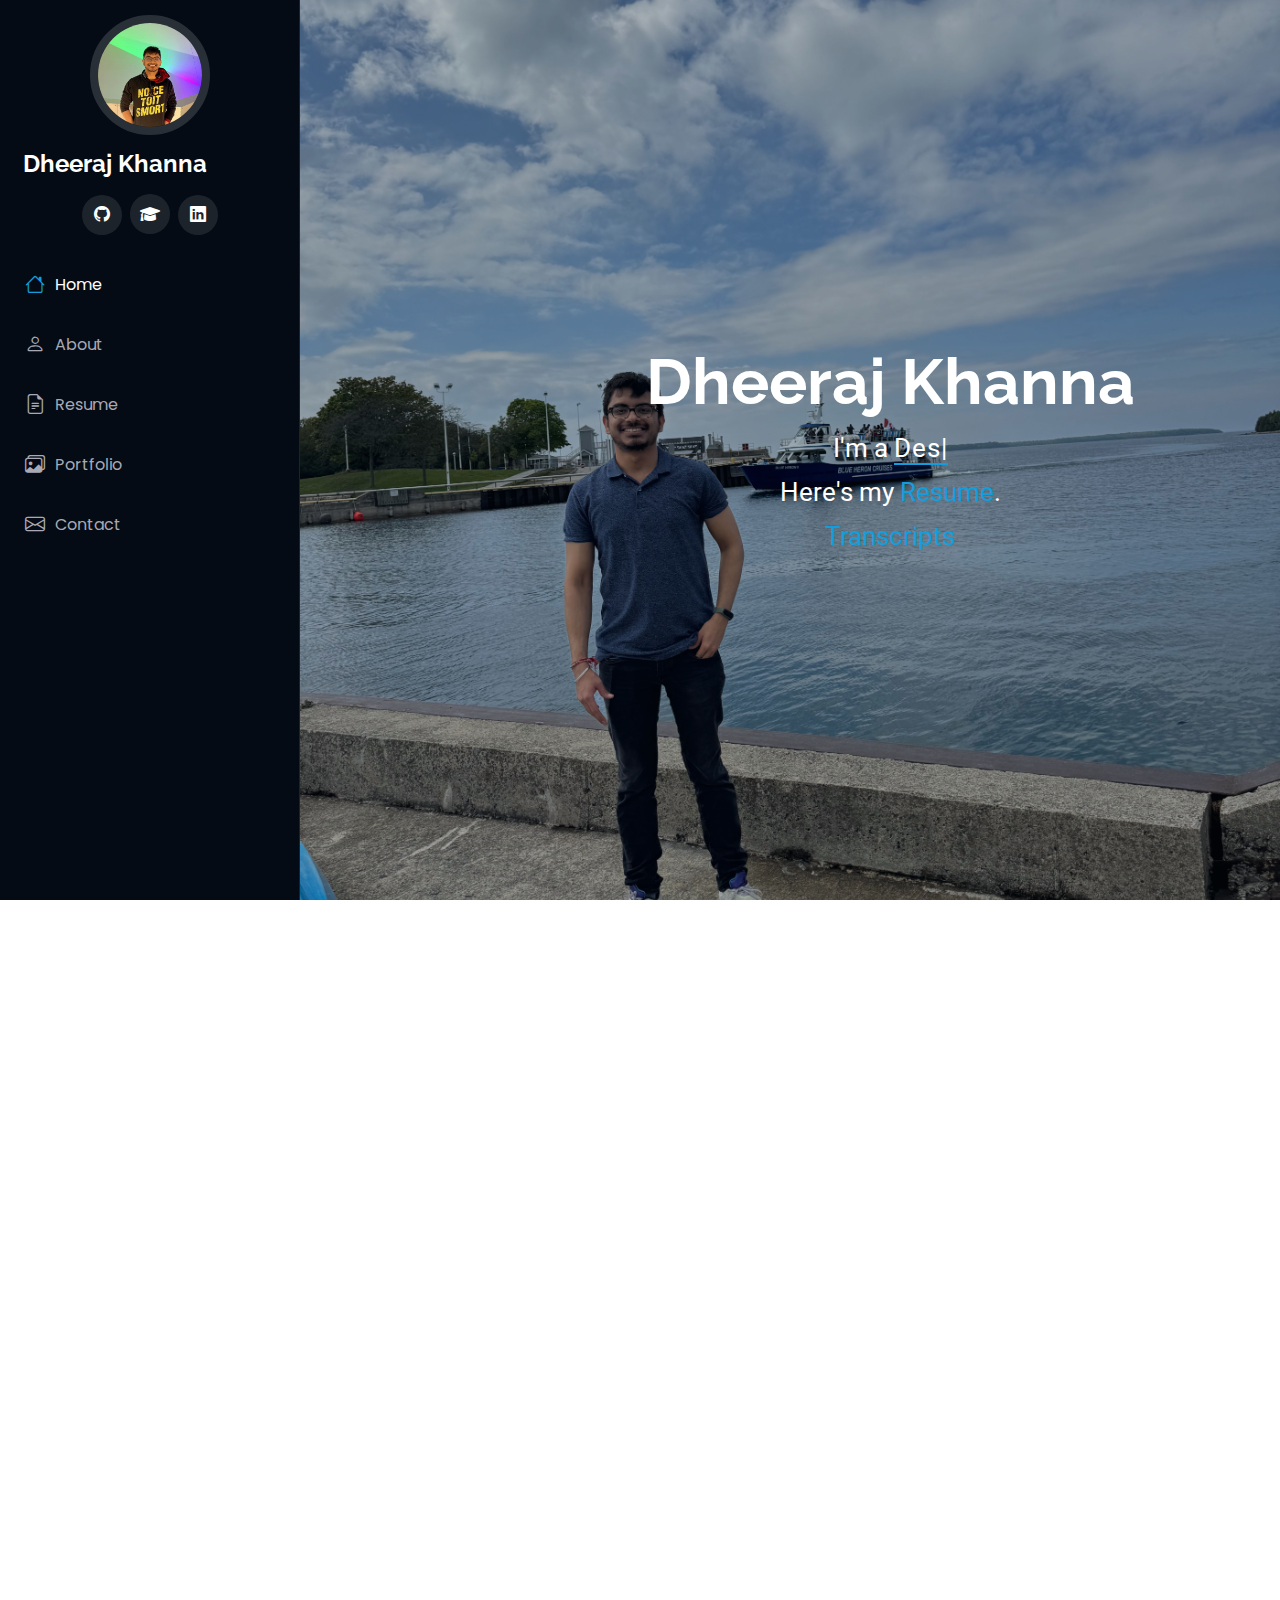
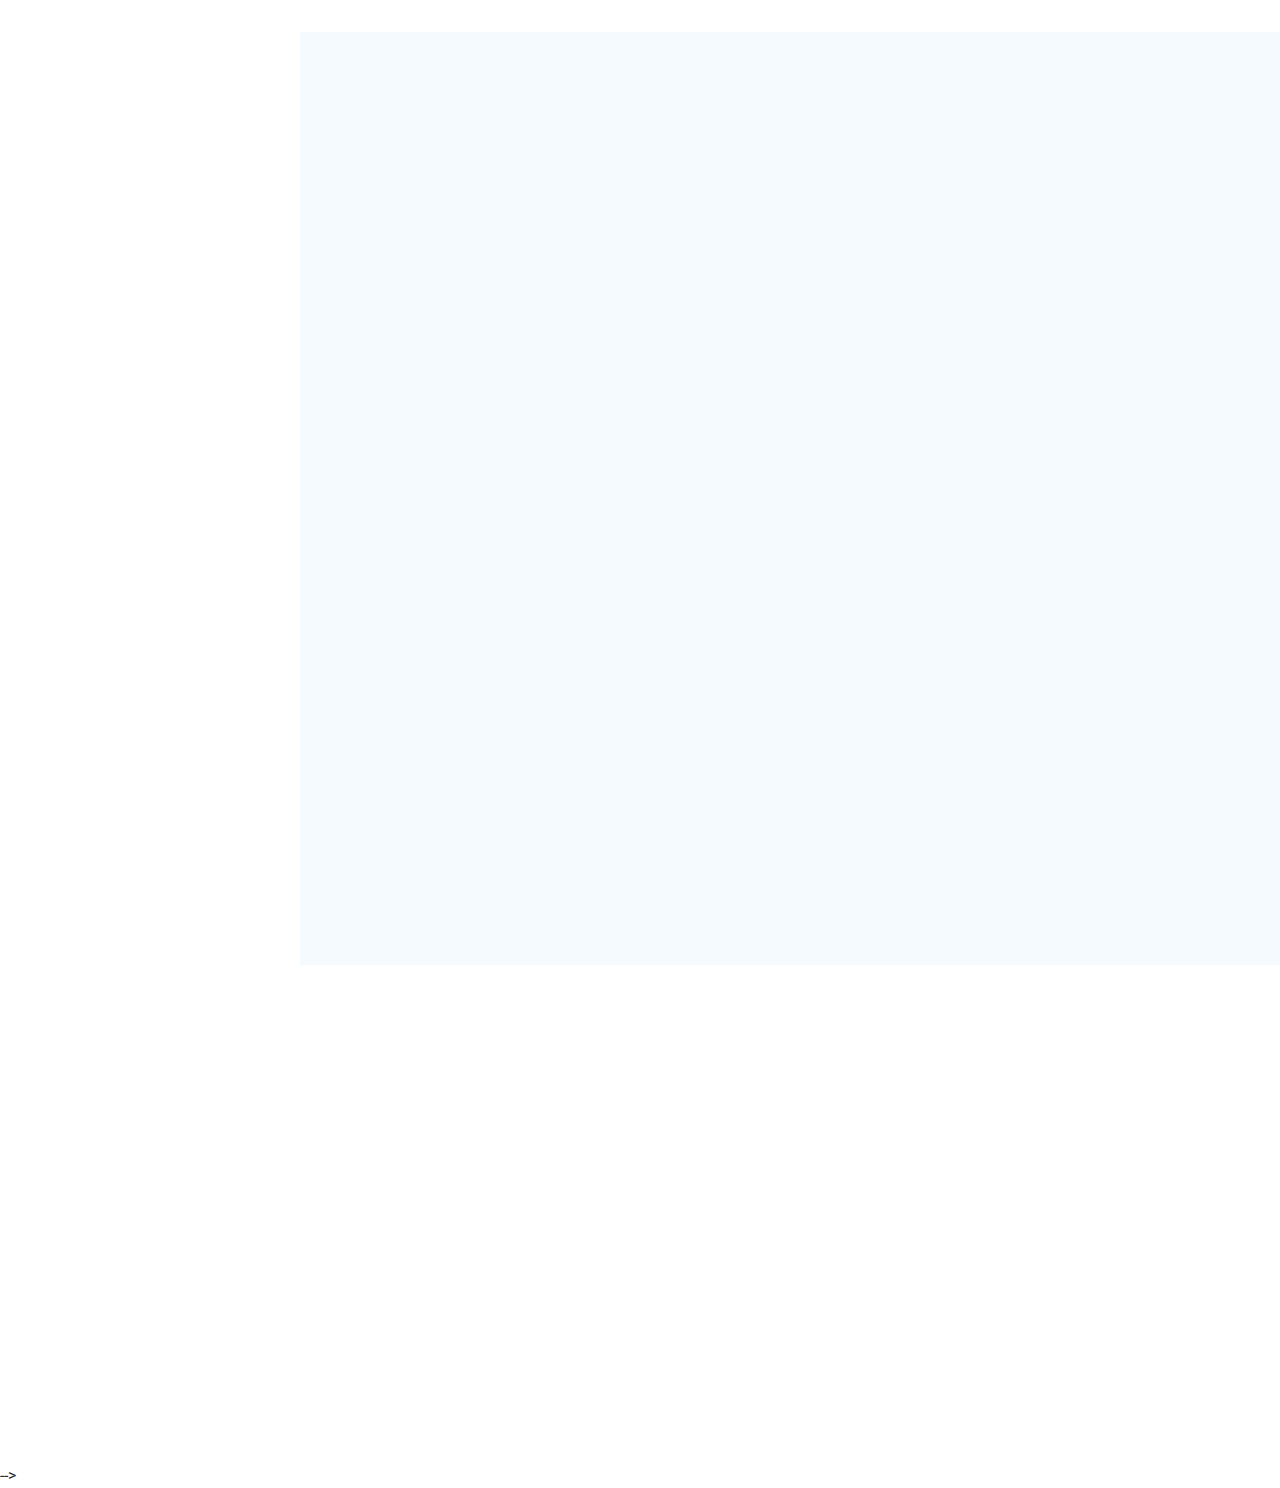
<file: index.html>
<!DOCTYPE html>
<html lang="en">

<head>
  <meta charset="utf-8">
  <meta content="width=device-width, initial-scale=1.0" name="viewport">
  <title>Welcome to Dheeraj's Portfolio -</title>
  <meta content="" name="description">
  <meta content="" name="keywords">

  <!-- Favicons -->
  <link href="assets/img/profile_photo_website.jpeg" rel="icon">
  <link href="assets/img/profile_photo_website.jpeg" rel="apple-touch-icon">

  <!-- Fonts -->
  <link href="https://fonts.googleapis.com" rel="preconnect">
  <link href="https://fonts.gstatic.com" rel="preconnect" crossorigin>
  <link href="https://fonts.googleapis.com/css2?family=Roboto:ital,wght@0,100;0,300;0,400;0,500;0,700;0,900;1,100;1,300;1,400;1,500;1,700;1,900&family=Poppins:ital,wght@0,100;0,200;0,300;0,400;0,500;0,600;0,700;0,800;0,900;1,100;1,200;1,300;1,400;1,500;1,600;1,700;1,800;1,900&family=Raleway:ital,wght@0,100;0,200;0,300;0,400;0,500;0,600;0,700;0,800;0,900;1,100;1,200;1,300;1,400;1,500;1,600;1,700;1,800;1,900&display=swap" rel="stylesheet">

  <!-- Vendor CSS Files -->
  <link href="assets/vendor/bootstrap/css/bootstrap.min.css" rel="stylesheet">
  <link href="assets/vendor/bootstrap-icons/bootstrap-icons.css" rel="stylesheet">
  <link href="assets/vendor/aos/aos.css" rel="stylesheet">
  <link href="assets/vendor/glightbox/css/glightbox.min.css" rel="stylesheet">
  <link href="assets/vendor/swiper/swiper-bundle.min.css" rel="stylesheet">
  <link rel="stylesheet" href="https://cdnjs.cloudflare.com/ajax/libs/font-awesome/6.0.0-beta3/css/all.min.css">

  <!-- Main CSS File -->
  <link href="assets/css/main.css" rel="stylesheet">

  <!-- =======================================================
  * Template Name: iPortfolio
  * Template URL: https://bootstrapmade.com/iportfolio-bootstrap-portfolio-websites-template/
  * Updated: Jun 29 2024 with Bootstrap v5.3.3
  * Author: BootstrapMade.com
  * License: https://bootstrapmade.com/license/
  ======================================================== -->
</head>

<body class="index-page">

  <header id="header" class="header dark-background d-flex flex-column">
    <i class="header-toggle d-xl-none bi bi-list"></i>

    <div class="profile-img">
      <img src="assets/img/profile_photo_website.jpeg" alt="" class="img-fluid rounded-circle">
    </div>

    <a href="index.html" class="logo d-flex align-items-center justify-content-center">
      <!-- Uncomment the line below if you also wish to use an image logo -->
      <!-- <img src="assets/img/logo.png" alt=""> -->
      <h1 class="sitename">Dheeraj Khanna</h1>
    </a>

    <div class="social-links text-center">
      <!-- <a href="#" class="twitter"><i class="bi bi-twitter-x"></i></a> -->
      <!-- <a href="#" class="facebook"><i class="bi bi-facebook"></i></a> -->
      <a href="https://github.com/dkhanna511" class="github"><i class="bi bi-github"></i></a>
      <a href="https://scholar.google.ca/citations?hl=en&user=nOP9MUEAAAAJ" class="google-scholar"><i class="fas fa-graduation-cap"></i></a>
      <a href="https://www.linkedin.com/in/dheeraj-khanna-05/" class="linkedin"><i class="bi bi-linkedin"></i></a>
    </div>

    <nav id="navmenu" class="navmenu">
      <ul>
        <li><a href="#hero" class="active"><i class="bi bi-house navicon"></i>Home</a></li>
        <li><a href="#about"><i class="bi bi-person navicon"></i> About</a></li>
        <li><a href="#resume"><i class="bi bi-file-earmark-text navicon"></i> Resume</a></li>
        <li><a href="#portfolio"><i class="bi bi-images navicon"></i> Portfolio</a></li>
        <!-- <li><a href="#services"><i class="bi bi-hdd-stack navicon"></i> Services</a></li> -->
        <!-- <li class="dropdown"><a href="#"><i class="bi bi-menu-button navicon"></i> <span>Dropdown</span> <i class="bi bi-chevron-down toggle-dropdown"></i></a>
          <ul>
            <li><a href="#">Dropdown 1</a></li>
            <li class="dropdown"><a href="#"><span>Deep Dropdown</span> <i class="bi bi-chevron-down toggle-dropdown"></i></a>
              <ul>
                <li><a href="#">Deep Dropdown 1</a></li>
                <li><a href="#">Deep Dropdown 2</a></li>
                <li><a href="#">Deep Dropdown 3</a></li>
                <li><a href="#">Deep Dropdown 4</a></li>
                <li><a href="#">Deep Dropdown 5</a></li>
              </ul>
            </li>
            <li><a href="#">Dropdown 2</a></li>
            <li><a href="#">Dropdown 3</a></li>
            <li><a href="#">Dropdown 4</a></li>
          </ul>
        </li> -->
        <li><a href="#contact"><i class="bi bi-envelope navicon"></i> Contact</a></li>
      </ul>
    </nav>

  </header>

  <main class="main">

    <!-- Hero Section -->
    <section id="hero" class="hero section dark-background">

      <img src="assets/img/20240525_192628183_iOS.jpg" alt="" data-aos="fade-in" class="">

      <div class="container" data-aos="fade-up" data-aos-delay="100" margin>
        <h2>Dheeraj Khanna</h2>
        <p>I'm a <span class="typed" data-typed-items="Computer Vision Developer, Researcher, Deep Learning Engineer, Machine Learning Engineer">Designer</span><span class="typed-cursor typed-cursor--blink" aria-hidden="true"></span><span class="typed-cursor typed-cursor--blink" aria-hidden="true"></span></p>
        <!-- <p>Here's my <a href="https://drive.google.com/file/d/13228bTTUJ3d0rGvh4VzunKNU732Vb1--/view?usp=sharing" target="_blank">Resume</a></p> -->
        <p>Here's my <a href="assets/Dheeraj_Khanna_Resume.pdf" target="_blank">Resume</a>.</p>
        <p><a href="assets/Official_Transcript_Dheeraj_Khanna.pdf" target="_blank">Transcripts</a></p>

      </div>

    </section><!-- /Hero Section -->

    <!-- About Section -->
    <section id="about" class="about section">

      <!-- Section Title -->
      <div class="container section-title" data-aos="fade-up">
        <h2>About</h2>
        <p class="fst-italic py-3">
          Hi! <br><br>
          
          Welcome to my webpage. I'm Dheeraj, a graduate student pursuing MASc SYDE under Prof. John Zelek. 
          I'm working in the Vision and Image Processing  Lab ( VIP LAb) on the detection and tracking of moving parts
          in the automation industry and detecting faults in them. Before coming to the University of Waterloo, I enjoyed my 
          time working at a startup called LENS Corporation where I mostly worked on the deployment of Deep Learning methods for fingerprint matching. <br><br>

          I have 2 years of work experience in the field of Deep Learning, Computer Vision, and a bit of Robotics, 
          especially in Autonomous Vehicles where my work was focused on sensor fusion and calibration. I like the idea of combining AI and Robotics and creating real-world applications. <br><br>
          
          I regularly update anything new that happens in my life and my website also consists of a few projects and experiences that I have had.<br><br>
          
          Thanks!  
        </p>
      </div><!-- End Section Title -->

      <div class="container" data-aos="fade-up" data-aos-delay="100">

        <div class="row gy-4 justify-content-center">
          <div class="col-lg-4">
            <img src="assets/img/profile_photo_website.jpeg" class="img-fluid" alt="">
          </div>
          <div class="col-lg-8 content">
            <h2>Computer Vision &amp; Machine Learning Developer.</h2>
            <p class="fst-italic py-3">
              I'm a MASc student at the University of Waterloo in Systems Design Engineering. I work in the domain of Computer Visin and Deep Learning and am fascinated about self-driving vehicles.
            </p>
            <!-- <div class="row">
              <div class="col-lg-6">
                <ul>
                  <li><i class="bi bi-chevron-right"></i> <strong>Birthday:</strong> <span>1 May 1995</span></li>
                  <li><i class="bi bi-chevron-right"></i> <strong>Website:</strong> <span>www.example.com</span></li>
                  <li><i class="bi bi-chevron-right"></i> <strong>Phone:</strong> <span>+123 456 7890</span></li>
                  <li><i class="bi bi-chevron-right"></i> <strong>City:</strong> <span>New York, USA</span></li>
                </ul>
              </div>
              <div class="col-lg-6">
                <ul>
                  <li><i class="bi bi-chevron-right"></i> <strong>Age:</strong> <span>30</span></li>
                  <li><i class="bi bi-chevron-right"></i> <strong>Degree:</strong> <span>Master</span></li>
                  <li><i class="bi bi-chevron-right"></i> <strong>Email:</strong> <span>email@example.com</span></li>
                  <li><i class="bi bi-chevron-right"></i> <strong>Freelance:</strong> <span>Available</span></li>
                </ul>
              </div>
            </div> -->
            <!-- <p class="py-3">
              I'm a MASc student at the University of Waterloo in Systems Design Engineering. I work in the domain of Computer Visin and Deep Learning and am fascinated about self-driving vehicles.
            </p> -->
          </div>
        </div>

      </div>

    </section><!-- /About Section -->

    <!-- Stats Section -->
    <!-- <section id="stats" class="stats section">

      <div class="container" data-aos="fade-up" data-aos-delay="100">

        <div class="row gy-4">

          <div class="col-lg-3 col-md-6">
            <div class="stats-item">
              <i class="bi bi-emoji-smile"></i>
              <span data-purecounter-start="0" data-purecounter-end="232" data-purecounter-duration="1" class="purecounter"></span>
              <p><strong>Happy Clients</strong> <span>consequuntur quae</span></p>
            </div>
          </div>

          <div class="col-lg-3 col-md-6">
            <div class="stats-item">
              <i class="bi bi-journal-richtext"></i>
              <span data-purecounter-start="0" data-purecounter-end="521" data-purecounter-duration="1" class="purecounter"></span>
              <p><strong>Projects</strong> <span>adipisci atque cum quia aut</span></p>
            </div>
          </div>

          <div class="col-lg-3 col-md-6">
            <div class="stats-item">
              <i class="bi bi-headset"></i>
              <span data-purecounter-start="0" data-purecounter-end="1453" data-purecounter-duration="1" class="purecounter"></span>
              <p><strong>Hours Of Support</strong> <span>aut commodi quaerat</span></p>
            </div>
          </div>

          <div class="col-lg-3 col-md-6">
            <div class="stats-item">
              <i class="bi bi-people"></i>
              <span data-purecounter-start="0" data-purecounter-end="32" data-purecounter-duration="1" class="purecounter"></span>
              <p><strong>Hard Workers</strong> <span>rerum asperiores dolor</span></p>
            </div>
          </div>

        </div>

      </div>

    </section>/Stats Section -->

    <!-- Skills Section -->
    <section id="skills" class="skills section light-background">

      <!-- Section Title -->
      <div class="container section-title" data-aos="fade-up">
        <h2>Skills</h2>
        <p>My top skills are listed here! To know about about the technical skills I have, please have a look at my Resume.</p>
      </div><!-- End Section Title -->

      <div class="container" data-aos="fade-up" data-aos-delay="100">

        <div class="row skills-content skills-animation">

          <div class="col-lg-6">

            <div class="progress">
              <span class="skill"><span>Pandas</span> <i class="val">85%</i></span>
              <div class="progress-bar-wrap">
                <div class="progress-bar" role="progressbar" aria-valuenow="85" aria-valuemin="0" aria-valuemax="100"></div>
              </div>
            </div><!-- End Skills Item -->

            <div class="progress">
              <span class="skill"><span>OpenCV</span> <i class="val">90%</i></span>
              <div class="progress-bar-wrap">
                <div class="progress-bar" role="progressbar" aria-valuenow="90" aria-valuemin="0" aria-valuemax="100"></div>
              </div>
            </div><!-- End Skills Item -->

            <div class="progress">
              <span class="skill"><span>Docker</span> <i class="val">80%</i></span>
              <div class="progress-bar-wrap">
                <div class="progress-bar" role="progressbar" aria-valuenow="80" aria-valuemin="0" aria-valuemax="100"></div>
              </div>
            </div><!-- End Skills Item -->

          </div>

          <div class="col-lg-6">

            <div class="progress">
              <span class="skill"><span>C++</span> <i class="val">80%</i></span>
              <div class="progress-bar-wrap">
                <div class="progress-bar" role="progressbar" aria-valuenow="80" aria-valuemin="0" aria-valuemax="100"></div>
              </div>
            </div><!-- End Skills Item -->

            <div class="progress">
              <span class="skill"><span>Pytorch</span> <i class="val">90%</i></span>
              <div class="progress-bar-wrap">
                <div class="progress-bar" role="progressbar" aria-valuenow="90" aria-valuemin="0" aria-valuemax="100"></div>
              </div>
            </div><!-- End Skills Item -->

            <div class="progress">
              <span class="skill"><span>Python</span> <i class="val">95%</i></span>
              <div class="progress-bar-wrap">
                <div class="progress-bar" role="progressbar" aria-valuenow="95" aria-valuemin="0" aria-valuemax="100"></div>
              </div>
            </div><!-- End Skills Item -->

          </div>

        </div>

      </div>

    </section><!-- /Skills Section -->


    <!-- What's New Section -->
<section id="whats-new" class="whats-new section">

  <!-- Section Title -->
  <div class="container section-title" data-aos="fade-up">
    <h2>What's New?</h2>
    <h4>Stay updated with the latest accomplishments, changes, and milestones. Here’s what’s been happening!</h4>
  </div><!-- End Section Title -->

  <div class="container">

    <div class="row">
      <div class="col-lg-12" data-aos="fade-up" data-aos-delay="200">
        <!-- Update Item -->
        


        <div class="whats-new-item d-flex justify-content-between align-items-center">
          <div>
            <span class="icon">🎉</span>
            <strong>April 2025:</strong> Our paper "Attention-Mamba for Multi-Object Tracking" was accepted at the Conference on Robots and Vision (CRV) 2025.
            
          </div>
        </div><!-- End Update Item -->

        <div class="whats-new-item d-flex justify-content-between align-items-center">
          <div>
            <span class="icon">🎉</span>
            <strong>April 2025:</strong> Our paper "SportMamba: Adaptive Non-Linear Multi-Object Tracking with State Space Models for Team Sports" was accepted at the CVPR Workshop 2025.
          </div>
        </div><!-- End Update Item -->

        <div class="whats-new-item d-flex justify-content-between align-items-center">
          <div>
            <span class="icon">🎉</span>
            <strong>March 2025:</strong> Successfully submitted my thesis
            <a href="https://uwspace.uwaterloo.ca/items/0123e2e6-8212-4663-b034-b7fde8202da9" target="_blank">"Multi-Object Tracking using Mamba and an Investigation into Data Association Strategies
              "</a> 
              and graduated with MASc in Systems Design Engineering!
          </div>
        </div><!-- End Update Item -->

        <div class="whats-new-item d-flex justify-content-between align-items-center">
          <div>
            <span class="icon">🎉</span>
            <strong>April 2024:</strong> Our paper 
            <a href="https://assets.pubpub.org/r2fi7xpe/dxv-51715791237544.pdf" target="_blank">"POPCat: Propagation of particles for complex annotation tasks"</a> 
            was published at the Conference of Robots and Vision (CRV) 2024.
          </div>
        </div><!-- End Update Item -->

        <!-- Update Item -->
        <div class="whats-new-item d-flex justify-content-between align-items-center">
          <div>
            <span class="icon">🔄</span>
            <strong>January 2023:</strong> Changed my program at the University of Waterloo to Master of Applied Science in System Design Engineering (MASc SYDE) under Prof. John Zelek.
          </div>
        </div><!-- End Update Item -->

        <!-- Update Item -->
        <div class="whats-new-item d-flex justify-content-between align-items-center">
          <div>
            <span class="icon">🎓</span>
            <strong>September 2022:</strong> Started graduate studies at the University of Waterloo, Canada, in the Master of Engineering (MEng) ECE program.
          </div>
        </div><!-- End Update Item -->

        <!-- Update Item -->
        <div class="whats-new-item d-flex justify-content-between align-items-center">
          <div>
            <span class="icon">💼</span>
            <strong>February 2022:</strong> Joined <a href="https://lenscorp.ai/" target = "_blank">LENS AI</a> as a Computer Vision Research Engineer.
          </div>
        </div><!-- End Update Item -->

        <!-- Update Item -->
        <div class="whats-new-item d-flex justify-content-between align-items-center">
          <div>
            <span class="icon">📹</span>
            <strong>December 2020:</strong> 
            HAMS-based License Testing at Aurangabad, Bihar (the commentary is in Hindi, but HAMS is spelled out at <a href="https://www.youtube.com/watch?v=GFiHztV1vSU&t=83s" target="_blank">1:26</a> and <a href="https://www.youtube.com/watch?v=GFiHztV1vSU&t=125s">2:07</a> in the video) 
          </div>
        </div><!-- End Update Item -->

        <!-- Update Item -->
        <div class="whats-new-item d-flex justify-content-between align-items-center">
          <div>
            <span class="icon">📖</span>
            <strong>November 2020:</strong> Our work at IIITD, 
            <a href="https://academic.oup.com/database/article/doi/10.1093/database/baaa077/6006228?login=false" target="_blank">"Recipedb: A resource for exploring recipes"</a>, 
            got published in Database Journal.
          </div>
        </div><!-- End Update Item -->

        <!-- Update Item -->
        <div class="whats-new-item d-flex justify-content-between align-items-center">
          <div>
            <span class="icon">🔬</span>
            <strong>October 2020:</strong> Joined IIIT Delhi as Research Assistant under Dr. Saket Anand and Dr. Sanjit Kaul.
          </div>
        </div><!-- End Update Item -->

        <!-- Update Item -->
        <div class="whats-new-item d-flex justify-content-between align-items-center">
          <div>
            <span class="icon">🥉</span>
            <strong>July 2020:</strong> 2nd runner-up in Microsoft Hackathon 2020. 
            <a href="https://drive.google.com/file/d/1spsEK3nCA0Unc6swHKIm1YcIXSSgrvxj/view" target="_blank">Watch demo</a>.
          </div>
        </div><!-- End Update Item -->

        <!-- Update Item -->
        <div class="whats-new-item d-flex justify-content-between align-items-center">
          <div>
            <span class="icon">🔍</span>
            <strong>February 2020:</strong> Joined Microsoft Research India as Research Intern under Dr. Akshay Nambi in the HAMS(ALT) project.
          </div>
        </div><!-- End Update Item -->

        <!-- Update Item -->
        <div class="whats-new-item d-flex justify-content-between align-items-center">
          <div>
            <span class="icon">📽️</span>
            <strong>December 2019:</strong>
            Presented our summer internship 2019 project at GastroSym (IIIT Delhi). [<a href="https://www.youtube.com/watch?v=IJwZUeGC_do" target="_blank">Watch Video</a>]
          </div>
        </div><!-- End Update Item -->

        <!-- Update Item -->
        <div class="whats-new-item d-flex justify-content-between align-items-center">
          <div>
            <span class="icon">👨‍🔬</span>
            <strong>June 2019:</strong> Joined IIIT Delhi as Research Intern under Dr. Ganesh Bagler.
          </div>
        </div><!-- End Update Item -->

        <!-- Update Item -->
        <div class="whats-new-item d-flex justify-content-between align-items-center">
          <div>
            <span class="icon">🏅</span>
            <strong>March 2019:</strong> Achieved 11th rank in NTIRE Challenge 2019 in Video Super-Resolution.
          </div>
        </div><!-- End Update Item -->

      </div>
    </div>

  </div>

</section><!-- /What's New Section -->

    


    <!-- Resume Section -->
    <section id="resume" class="resume section">

      <!-- Section Title -->
      <div class="container section-title" data-aos="fade-up">
        <h2>Resume</h2>
        <!-- <p>Here's the link to my <a href="https://drive.google.com/file/d/13228bTTUJ3d0rGvh4VzunKNU732Vb1--/view?usp=sharing" target="_blank">Resume</a>.</p> -->
      <p>Here's the link to my <a href="assets/Dheeraj_Khanna_Resume.pdf" target="_blank">Resume</a>.</p>
      
      </div><!-- End Section Title -->

      <div class="container">

        <div class="row">
          <div class="col-lg-12" data-aos="fade-up" data-aos-delay="200">
              <h3 class="resume-title">Professional Experience</h3>
  
              <!-- VIP Lab experience -->
              <div class="resume-item d-flex justify-content-between align-items-center experience-item">
                  <div class="content" style="width: 65%;">
                      <h4>Graduate Student Researcher | VIP Lab | University of Waterloo</h4>
                      <h5>September 2022 - Present</h5>
                      <p><em>Waterloo, Ontario</em></p>
                      <ul>
                          <li>Benchmarked multiple object tracking datasets with different state-of-the-art techniques including Transformers, Diffusion models, Graph
                            Neural Networks, Mamba, and motion models such as Kalman Filters.</li>
                          <li>Created a novel automatic bounding box annotation pipeline to annotate any video with multiple objects of the same class or multiple
                            classes with 10 FPS speed using Point Tracking (PIPs, TAPIR), Segment Anything (SAM), and Yolo-V8. </li>
                          <li>eveloped proprietary algorithms to calculate the velocities of assembly parts in a bowl feeder mechanism, enhancing production yield
                            and reducing manual intervention time which resulted in the client filing a patent for the methodology.</li>
                      </ul>
                  </div>
                  <div class="logos">>
                      <img src="assets/img/University_of_Waterloo_seal.svg.png" alt="University of Waterloo Logo" class="img-fluid logo" style="max-width: 200px;">
                      <img src="assets/img/viplogo-1.png" alt="VIP Lab Logo" class="img-fluid logo" style="max-width: 200px;">
                  </div>
              </div><!-- End Resume Item -->
  
              <!-- LENS Corporation experience -->
              <div class="resume-item d-flex justify-content-between align-items-center experience-item">
                  <div class="content" style="width: 65%;">
                      <h4>Computer Vision Research Engineer</h4>
                      <h5>February 2022 - May 2022</h5>
                      <p><em>LENS Corporation, India</em></p>
                      <ul>
                          <li>Corrected and evaluated programs for fingerprint matching algorithms in C++ using ROC Curve, similarity scores metrics.</li>
                          <li>Programmed a C++ pipeline with OpenCV and Torchscript for deploying a deep learning model for fingerprint feature extraction on GPU
                            and CPU systems.</li>
                      </ul>
                  </div>
                  <div class="logos">
                      <img src="assets/img/LENS.jpeg" alt="LENS Corporation Logo" class="img-fluid logo" style="max-width: 200px;">
                  </div>
              </div><!-- End Resume Item -->
  
              <!-- IIIT Delhi experience -->
              <div class="resume-item d-flex justify-content-between align-items-center experience-item">
                  <div class="content" style="width: 65%;">
                      <h4>Perception Research Engineer</h4>
                      <h5>February 2022 - May 2022</h5>
                      <p><em>Autonomous Vehicle Project | IIIT Delhi, India</em></p>
                      <ul>
                          <li>Designed and deployed a robust system for calibrating 2 front-facing cameras and a LiDAR on a self-driving vehicle, enhancing sensor
                            fusion accuracy leading to improved detections.</li>
                          <li>Benchmarked and optimized lane detection and tracking algorithms using Torchscript and C++, and integrated them with ROS for their
                            deployment on the autonomous vehicle, achieving real-time processing speed of 12+ FPS.</li>
                      </ul>
                  </div>
                  <div class="logos">
                      <img src="assets/img/IIIT-Delhi.jpg" alt="IIIT Delhi Logo" class="img-fluid logo" style="max-width: 200px;">
                  </div>
              </div><!-- End Resume Item -->
  
              <!-- Microsoft Research Experience -->
              <div class="resume-item d-flex justify-content-between align-items-center experience-item">
                  <div class="content" style="width: 65%;">
                      <h4>Research Intern</h4>
                      <h5>February 2022 - May 2022</h5>
                      <p><em>Microsoft Research India</em></p>
                      <ul>
                          <li>Led the deployment of the Automated Driver License Testing (ALT) project at the Institute of Driving Training and Research (IDTR) in Bihar.</li>
                          <li>Implemented algorithms to refactor and scale the project for various Regional Transport Offices (RTO) across India. The scaling led to the
                            deployment of the project in 10+ cities in India with 99% accuracy in driving license results.</li>
                      </ul>
                  </div>
                  <div class="logos">
                      <img src="assets/img/microsoft_research_logo.jpg" alt="Microsoft Research Logo" class="img-fluid logo" style="max-width: 200px;">
                  </div>
              </div><!-- End Resume Item -->
          </div>
      </div>
      </div>

    </section><!-- /Resume Section -->

    <!-- Portfolio Section -->
    <section id="portfolio" class="portfolio section light-background">

      <!-- Section Title -->
      <div class="container section-title" data-aos="fade-up">
        <h2>Projects</h2>
        <!-- <p>Magnam dolores commodi suscipit. Necessitatibus eius consequatur ex aliquid fuga eum quidem. Sit sint consectetur velit. Quisquam quos quisquam cupiditate. Et nemo qui impedit suscipit alias ea. Quia fugiat sit in iste officiis commodi quidem hic quas.</p> -->
      </div><!-- End Section Title -->

      <div class="container">

        <div class="isotope-layout" data-default-filter="*" data-layout="masonry" data-sort="original-order">

          <ul class="portfolio-filters isotope-filters" data-aos="fade-up" data-aos-delay="100">
            <li data-filter="*" class="filter-active">All</li>
            <li data-filter=".filter-app">Personal Projects</li>
            <li data-filter=".filter-research">Research</li>
            <!-- <li data-filter=".filter-branding">Branding</li> -->
            <!-- <li data-filter=".filter-books">Books</li> -->
          </ul><!-- End Portfolio Filters -->

          <div class="row gy-4 isotope-container" data-aos="fade-up" data-aos-delay="200">

            <div class="col-lg-4 col-md-6 portfolio-item isotope-item filter-research">
              <div class="portfolio-content h-100">
                <img src="assets/img/portfolio/Microsoft.png" class="img-fluid" alt="">
                <div class="portfolio-info">
                  <h4>MSR Project</h4>
                  <p>Automated Driver License Testing (ALT) in Bihar</p>
                  <a href="assets/img/portfolio/Microsoft.png" title="MSR Project" data-gallery="portfolio-gallery-app" class="glightbox preview-link"><i class="bi bi-zoom-in"></i></a>
                  <a href="portfolio-details.html" title="More Details" class="details-link"><i class="bi bi-link-45deg"></i></a>
                </div>
              </div>
            </div><!-- End Portfolio Item -->

            

            <div class="col-lg-4 col-md-6 portfolio-item isotope-item filter-app">
              <div class="portfolio-content h-100">
                <img src="assets/img/portfolio/E-Yantra.png" class="img-fluid" alt="">
                <div class="portfolio-info">
                  <h4>Harvestor Bot Project </h4>
                  <p>Harvertor Bot: E-Yantra</p>
                  <a href="assets/img/portfolio/E-Yantra.png" title="Harvestor Bot Project" data-gallery="portfolio-gallery-app" class="glightbox preview-link"><i class="bi bi-zoom-in"></i></a>
                  <a href="eyantra-details.html" title="More Details" class="details-link"><i class="bi bi-link-45deg"></i></a>
                </div>
              </div>
            </div><!-- End Portfolio Item -->



            <div class="col-lg-4 col-md-6 portfolio-item isotope-item filter-app">
              <div class="portfolio-content h-100">
                <img src="assets/img/portfolio/IIIT_Delhi_ALIVE_Projet_Perception.png" class="img-fluid" alt="">
                <div class="portfolio-info">
                  <h4>ALIVE Project Perception </h4>
                  <p>ALIVE Project Perception</p>
                  <a href="assets/img/portfolio/IIIT_Delhi_ALIVE_Projet_Perception.png" title="ALIVE Project Perception" data-gallery="portfolio-gallery-app" class="glightbox preview-link"><i class="bi bi-zoom-in"></i></a>
                  <a href="alive-details.html" title="More Details" class="details-link"><i class="bi bi-link-45deg"></i></a>
                </div>
              </div>
            </div><!-- End Portfolio Item -->

            
            <div class="col-lg-4 col-md-6 portfolio-item isotope-item filter-research">
              <div class="portfolio-content h-100">
                <img src="assets/img/portfolio/RecipeDB.png" class="img-fluid" alt="">
                <div class="portfolio-info">
                  <h4>RecipeDB Project</h4>
                  <p>RecipeDB - IIIT Delhi</p>
                  <a href="assets/img/portfolio/RecipeDB.png" title="RecipeDB Project" data-gallery="portfolio-gallery-app" class="glightbox preview-link"><i class="bi bi-zoom-in"></i></a>
                  <a href="recipedb-details.html" title="More Details" class="details-link"><i class="bi bi-link-45deg"></i></a>
                </div>
              </div>
            </div><!-- End Portfolio Item -->

            <div class="col-lg-4 col-md-6 portfolio-item isotope-item filter-research">
              <div class="portfolio-content h-100">
                <img src="assets/img/portfolio/POPCat-work.jpg" class="img-fluid" alt="">
                <div class="portfolio-info">
                  <h4>POPCat Uwaterloo Project</h4>
                  <p>POPCat: Propagation of Particles for Complex annotation tasks</p>
                  <a href="assets/img/portfolio/POPCat-work.jpg" title="POPCat Uwaterloo Project" data-gallery="portfolio-gallery-app" class="glightbox preview-link"><i class="bi bi-zoom-in"></i></a>
                  <a href="popcat-details.html" title="More Details" class="details-link"><i class="bi bi-link-45deg"></i></a>
                </div>
              </div>
            </div><!-- End Portfolio Item -->

            <div class="col-lg-4 col-md-6 portfolio-item isotope-item filter-app">
              <div class="portfolio-content h-100">
                <img src="assets/img/portfolio/Escalade_bot_pic2.jpeg" class="img-fluid" alt="">
                <div class="portfolio-info">
                  <h4>Escalade IIT Guwahati Project</h4>
                  <p>Escalade</p>
                  <a href="assets/img/portfolio/Escalade_bot_pic2.jpeg" title="Harvestor Bot" data-gallery="portfolio-gallery-app" class="glightbox preview-link"><i class="bi bi-zoom-in"></i></a>
                  <a href="escalade-details.html" title="More Details" class="details-link"><i class="bi bi-link-45deg"></i></a>
                </div>
              </div>
            </div><!-- End Portfolio Item -->

            
            <div class="col-lg-4 col-md-6 portfolio-item isotope-item filter-app">
              <div class="portfolio-content h-100">
                <img src="assets/img/portfolio/Dehazing-Miniproject.png" class="img-fluid" alt="">
                <div class="portfolio-info">
                  <h4>Video Dehazing Project</h4>
                  <p>Super-resolution of underwater images</p>
                  <a href="assets/img/portfolio/Dehazing-Miniproject.png" title="Superresolution of underwater images" data-gallery="portfolio-gallery-app" class="glightbox preview-link"><i class="bi bi-zoom-in"></i></a>
                  <a href="video_dehazing-details.html" title="More Details" class="details-link"><i class="bi bi-link-45deg"></i></a>
                </div>
              </div>
            </div><!-- End Portfolio Item -->


          </div><!-- End Portfolio Container -->

        </div>

      </div>

    </section><!-- /Portfolio Section -->

    <!-- Services Section -->
    <!-- <section id="services" class="services section">

      
      <div class="container section-title" data-aos="fade-up">
        <h2>Services</h2>
        <p>Magnam dolores commodi suscipit. Necessitatibus eius consequatur ex aliquid fuga eum quidem. Sit sint consectetur velit. Quisquam quos quisquam cupiditate. Et nemo qui impedit suscipit alias ea. Quia fugiat sit in iste officiis commodi quidem hic quas.</p>
      </div>

      <div class="container">

        <div class="row gy-4">

          <div class="col-lg-4 col-md-6 service-item d-flex" data-aos="fade-up" data-aos-delay="100">
            <div class="icon flex-shrink-0"><i class="bi bi-briefcase"></i></div>
            <div>
              <h4 class="title"><a href="service-details.html" class="stretched-link">Lorem Ipsum</a></h4>
              <p class="description">Voluptatum deleniti atque corrupti quos dolores et quas molestias excepturi sint occaecati cupiditate non provident</p>
            </div>
          </div>
          

          <div class="col-lg-4 col-md-6 service-item d-flex" data-aos="fade-up" data-aos-delay="200">
            <div class="icon flex-shrink-0"><i class="bi bi-card-checklist"></i></div>
            <div>
              <h4 class="title"><a href="service-details.html" class="stretched-link">Dolor Sitema</a></h4>
              <p class="description">Minim veniam, quis nostrud exercitation ullamco laboris nisi ut aliquip ex ea commodo consequat tarad limino ata</p>
            </div>
          </div>

          <div class="col-lg-4 col-md-6 service-item d-flex" data-aos="fade-up" data-aos-delay="300">
            <div class="icon flex-shrink-0"><i class="bi bi-bar-chart"></i></div>
            <div>
              <h4 class="title"><a href="service-details.html" class="stretched-link">Sed ut perspiciatis</a></h4>
              <p class="description">Duis aute irure dolor in reprehenderit in voluptate velit esse cillum dolore eu fugiat nulla pariatur</p>
            </div>
          </div>

          <div class="col-lg-4 col-md-6 service-item d-flex" data-aos="fade-up" data-aos-delay="400">
            <div class="icon flex-shrink-0"><i class="bi bi-binoculars"></i></div>
            <div>
              <h4 class="title"><a href="service-details.html" class="stretched-link">Magni Dolores</a></h4>
              <p class="description">Excepteur sint occaecat cupidatat non proident, sunt in culpa qui officia deserunt mollit anim id est laborum</p>
            </div>
          </div>

          <div class="col-lg-4 col-md-6 service-item d-flex" data-aos="fade-up" data-aos-delay="500">
            <div class="icon flex-shrink-0"><i class="bi bi-brightness-high"></i></div>
            <div>
              <h4 class="title"><a href="service-details.html" class="stretched-link">Nemo Enim</a></h4>
              <p class="description">At vero eos et accusamus et iusto odio dignissimos ducimus qui blanditiis praesentium voluptatum deleniti atque</p>
            </div>
          </div>

          <div class="col-lg-4 col-md-6 service-item d-flex" data-aos="fade-up" data-aos-delay="600">
            <div class="icon flex-shrink-0"><i class="bi bi-calendar4-week"></i></div>
            <div>
              <h4 class="title"><a href="service-details.html" class="stretched-link">Eiusmod Tempor</a></h4>
              <p class="description">Et harum quidem rerum facilis est et expedita distinctio. Nam libero tempore, cum soluta nobis est eligendi</p>
            </div>
          </div>

        </div>

      </div>

    </section> -->

    <!-- Testimonials Section -->
    <!-- <section id="testimonials" class="testimonials section light-background">


      <div class="container section-title" data-aos="fade-up">
        <h2>Testimonials</h2>
        <p>Necessitatibus eius consequatur ex aliquid fuga eum quidem sint consectetur velit</p>
      </div>

      <div class="container" data-aos="fade-up" data-aos-delay="100">

        <div class="swiper init-swiper">
          <script type="application/json" class="swiper-config">
            {
              "loop": true,
              "speed": 600,
              "autoplay": {
                "delay": 5000
              },
              "slidesPerView": "auto",
              "pagination": {
                "el": ".swiper-pagination",
                "type": "bullets",
                "clickable": true
              },
              "breakpoints": {
                "320": {
                  "slidesPerView": 1,
                  "spaceBetween": 40
                },
                "1200": {
                  "slidesPerView": 3,
                  "spaceBetween": 1
                }
              }
            }
          </script>
          <div class="swiper-wrapper">

            <div class="swiper-slide">
              <div class="testimonial-item">
                <p>
                  <i class="bi bi-quote quote-icon-left"></i>
                  <span>Proin iaculis purus consequat sem cure digni ssim donec porttitora entum suscipit rhoncus. Accusantium quam, ultricies eget id, aliquam eget nibh et. Maecen aliquam, risus at semper.</span>
                  <i class="bi bi-quote quote-icon-right"></i>
                </p>
                <img src="assets/img/testimonials/testimonials-1.jpg" class="testimonial-img" alt="">
                <h3>Saul Goodman</h3>
                <h4>Ceo &amp; Founder</h4>
              </div>
            </div>

            <div class="swiper-slide">
              <div class="testimonial-item">
                <p>
                  <i class="bi bi-quote quote-icon-left"></i>
                  <span>Export tempor illum tamen malis malis eram quae irure esse labore quem cillum quid malis quorum velit fore eram velit sunt aliqua noster fugiat irure amet legam anim culpa.</span>
                  <i class="bi bi-quote quote-icon-right"></i>
                </p>
                <img src="assets/img/testimonials/testimonials-2.jpg" class="testimonial-img" alt="">
                <h3>Sara Wilsson</h3>
                <h4>Designer</h4>
              </div>
            </div>

            <div class="swiper-slide">
              <div class="testimonial-item">
                <p>
                  <i class="bi bi-quote quote-icon-left"></i>
                  <span>Enim nisi quem export duis labore cillum quae magna enim sint quorum nulla quem veniam duis minim tempor labore quem eram duis noster aute amet eram fore quis sint minim.</span>
                  <i class="bi bi-quote quote-icon-right"></i>
                </p>
                <img src="assets/img/testimonials/testimonials-3.jpg" class="testimonial-img" alt="">
                <h3>Jena Karlis</h3>
                <h4>Store Owner</h4>
              </div>
            </div>

            <div class="swiper-slide">
              <div class="testimonial-item">
                <p>
                  <i class="bi bi-quote quote-icon-left"></i>
                  <span>Fugiat enim eram quae cillum dolore dolor amet nulla culpa multos export minim fugiat dolor enim duis veniam ipsum anim magna sunt elit fore quem dolore labore illum veniam.</span>
                  <i class="bi bi-quote quote-icon-right"></i>
                </p>
                <img src="assets/img/testimonials/testimonials-4.jpg" class="testimonial-img" alt="">
                <h3>Matt Brandon</h3>
                <h4>Freelancer</h4>
              </div>
            </div>

            <div class="swiper-slide">
              <div class="testimonial-item">
                <p>
                  <i class="bi bi-quote quote-icon-left"></i>
                  <span>Quis quorum aliqua sint quem legam fore sunt eram irure aliqua veniam tempor noster veniam sunt culpa nulla illum cillum fugiat legam esse veniam culpa fore nisi cillum quid.</span>
                  <i class="bi bi-quote quote-icon-right"></i>
                </p>
                <img src="assets/img/testimonials/testimonials-5.jpg" class="testimonial-img" alt="">
                <h3>John Larson</h3>
                <h4>Entrepreneur</h4>
              </div>
            </div>

          </div>
          <div class="swiper-pagination"></div>
        </div>

      </div>

    </section> -->

    <!-- Contact Section -->
    <section id="contact" class="contact section">

      <!-- Section Title -->
      <div class="container section-title" data-aos="fade-up">
        <h2>Contact</h2>
        <p>Here is my contact information if you wish to connect :) <br><br>
        You can always find me on <a href="https://www.linkedin.com/in/dheeraj-khanna-05/" target="_blank" class="linkedin" >Linkedin<i class="bi bi-linkedin"></i></a> as well!</p>
      </div><!-- End Section Title -->

      <div class="container" data-aos="fade-up" data-aos-delay="100">

        <div class="row gy-4">

          <div class="col-lg-5">

            <div class="info-wrap">
              <!-- <div class="info-item d-flex" data-aos="fade-up" data-aos-delay="200">
                <i class="bi bi-geo-alt flex-shrink-0"></i> -->
                <!-- <div>
                  <h3>Address</h3>
                  <p>A108 Ad</p>
                </div> -->
              <!-- </div>End Info Item -->

              <!-- <div class="info-item d-flex" data-aos="fade-up" data-aos-delay="300">
                <i class="bi bi-telephone flex-shrink-0"></i>
                <div>
                  <h3>Call me!</h3>
                  <p>+1 548(333)-3485</p>
                </div>
              </div>End Info Item -->

              <div class="info-item d-flex" data-aos="fade-up" data-aos-delay="400">
                <i class="bi bi-envelope flex-shrink-0"></i>
                <div>
                  <h3>Email me</h3>
                  <p>khannaaiig@gmail.com<br>d25khann@uwaterloo.ca</p>
                </div>
              </div><!-- End Info Item -->

              <!-- <iframe src="https://www.google.com/maps/embed?pb=!1m14!1m8!1m3!1d48389.78314118045!2d-74.006138!3d40.710059!3m2!1i1024!2i768!4f13.1!3m3!1m2!1s0x89c25a22a3bda30d%3A0xb89d1fe6bc499443!2sDowntown%20Conference%20Center!5e0!3m2!1sen!2sus!4v1676961268712!5m2!1sen!2sus" frameborder="0" style="border:0; width: 100%; height: 270px;" allowfullscreen="" loading="lazy" referrerpolicy="no-referrer-when-downgrade"></iframe> -->
            </div>
          </div>

          <!-- <div class="col-lg-7">
            <form action="forms/contact.php" method="post" class="php-email-form" data-aos="fade-up" data-aos-delay="200">
              <div class="row gy-4">

                <div class="col-md-6">
                  <label for="name-field" class="pb-2">Your Name</label>
                  <input type="text" name="name" id="name-field" class="form-control" required="">
                </div>

                <div class="col-md-6">
                  <label for="email-field" class="pb-2">Your Email</label>
                  <input type="email" class="form-control" name="email" id="email-field" required="">
                </div>

                <div class="col-md-12">
                  <label for="subject-field" class="pb-2">Subject</label>
                  <input type="text" class="form-control" name="subject" id="subject-field" required="">
                </div>

                <div class="col-md-12">
                  <label for="message-field" class="pb-2">Message</label>
                  <textarea class="form-control" name="message" rows="10" id="message-field" required=""></textarea>
                </div>

                <div class="col-md-12 text-center">
                  <div class="loading">Loading</div>
                  <div class="error-message"></div>
                  <div class="sent-message">Your message has been sent. Thank you!</div>

                  <button type="submit">Send Message</button>
                </div>

              </div>
            </form> -->
          <!-- </div> -->

        </div>

      </div>

    </section><!-- /Contact Section -->

  </main>

  <!-- <footer id="footer" class="footer position-relative light-background"> -->

    <!-- <div class="container"> -->
      <!-- <div class="copyright text-center "> -->
        <!-- <p>© <span>Copyright</span> <strong class="px-1 sitename">iPortfolio</strong> <span>All Rights Reserved</span></p> -->
      <!-- </div> -->
      <!-- <div class="credits"> -->
        <!-- All the links in the footer should remain intact. --> -->
        <!-- You can delete the links only if you've purchased the pro version. -->
        <!-- Licensing information: https://bootstrapmade.com/license/ -->
        <!-- <!-- Purchase the pro version with working PHP/AJAX contact form: [buy-url] -->
        <!-- Designed by <a href="https://bootstrapmade.com/">BootstrapMade</a> -->
      <!-- </div> -->
    <!-- </div> -->

  <!-- </footer> -->

  <!-- Scroll Top -->
  <a href="#" id="scroll-top" class="scroll-top d-flex align-items-center justify-content-center"><i class="bi bi-arrow-up-short"></i></a>

  <!-- Preloader -->
  <div id="preloader"></div>

  <!-- Vendor JS Files -->
  <script src="assets/vendor/bootstrap/js/bootstrap.bundle.min.js"></script>
  <script src="assets/vendor/php-email-form/validate.js"></script>
  <script src="assets/vendor/aos/aos.js"></script>
  <script src="assets/vendor/typed.js/typed.umd.js"></script>
  <script src="assets/vendor/purecounter/purecounter_vanilla.js"></script>
  <script src="assets/vendor/waypoints/noframework.waypoints.js"></script>
  <script src="assets/vendor/glightbox/js/glightbox.min.js"></script>
  <script src="assets/vendor/imagesloaded/imagesloaded.pkgd.min.js"></script>
  <script src="assets/vendor/isotope-layout/isotope.pkgd.min.js"></script>
  <script src="assets/vendor/swiper/swiper-bundle.min.js"></script>

  <!-- Main JS File -->
  <script src="assets/js/main.js"></script>

</body>

</html>
</file>
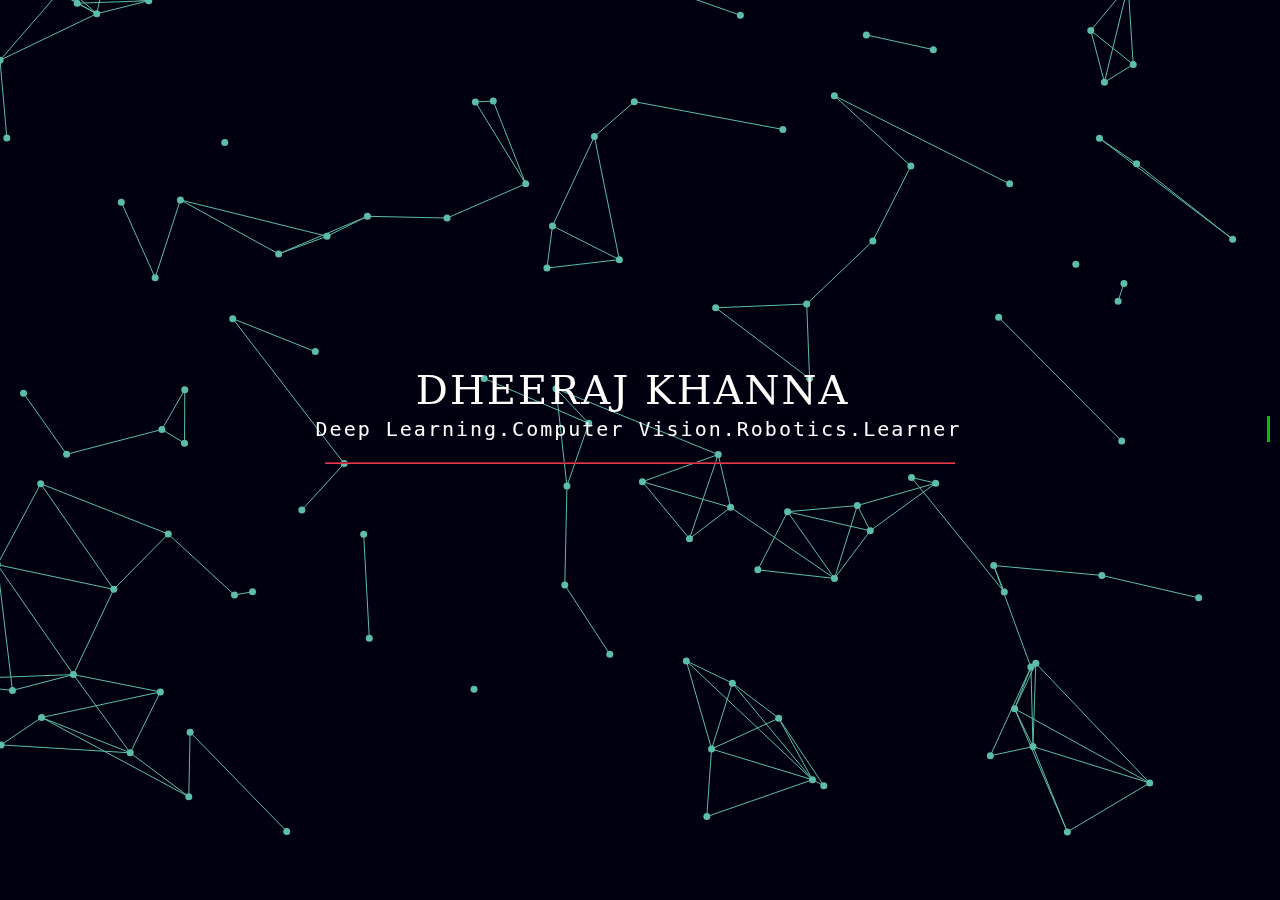
<file: archived/index.html>
<!doctype html>
<html lang="en" class="no-js">
<head>
  <base target="_blank">
  <meta charset="UTF-8" />
  <meta name="viewport" content="width=device-width, initial-scale=1.0">
  <title>Dheeraj Khanna</title>
  <link rel="shortcut icon" type="image/png" href="assets/favicon.png">
  <meta name="viewport" content="width=device-width, initial-scale=1.0">
  <link rel="stylesheet" href="css/style.css" />
  <link rel="stylesheet" href="https://use.fontawesome.com/releases/v5.2.0/css/all.css" integrity="sha384-hWVjflwFxL6sNzntih27bfxkr27PmbbK/iSvJ+a4+0owXq79v+lsFkW54bOGbiDQ" crossorigin="anonymous" type="text/css">

  
  <link href='http://fonts.googleapis.com/css?family=Playfair+Display' rel='stylesheet' type='text/css' />
  <link href='https://fonts.googleapis.com/css?family=Raleway' rel='stylesheet' type='text/css'>
  <link href='https://fonts.googleapis.com/css?family=Roboto' rel='stylesheet' type='text/css'>
  <link href='https://fonts.googleapis.com/css?family=Montserrat' rel='stylesheet' type='text/css'>
  
  <link href='https://fonts.googleapis.com/css?family=Karla' rel='stylesheet' type='text/css'>
  <link href='https://fonts.googleapis.com/css?family=Lustria' rel='stylesheet' type='text/css'>




  <!-- remember, jQuery is completely optional -->
  <!-- <script type='text/javascript' src='js/jquery-1.11.1.min.js'></script> -->
  <script type="text/javascript" src="js/jquery.particleground.js"></script>
  <script type="text/javascript" src="js/demo.js"></script>
</head>

<body>

<div id="particles">
  <div id="intro">



    <h2 style="font-family: 'serif', cursive; font-weight: 10;">Dheeraj Khanna&nbsp

    <p style="color: white"; style="font-size: 1em;" data-depth="0.5">Deep Learning.Computer Vision.Robotics.Learner</p>
    
  


      <hr style="width: 50%; background-color: #E83951; border-color: #E83951;">
    <a href="https://www.linkedin.com/in/dheeraj-khanna-05/" style="color: white;"><i class="fab fa-linkedin" style="font-size: 1em;"></i></a>
    &nbsp
    <a href="https://www.facebook.com/9990678500dk/" style="color: white;"><i class="fab fa-facebook"  style="font-size: 1em;"></i></a>
    &nbsp 
    <a href="https://github.com/dkhanna511/"         style="color: white;"><i class="fab fa-github"    style="font-size: 1em;"></i></a>
    &nbsp
    <a href="https://twitter.com/Dheeraj_5_11"       style="color: white;"><i class="fab fa-twitter"   style="font-size: 1em;"></i></a>
    &nbsp
    <a href="mailto:khannaaiig@gmail.com"            style="color: white;"><i class="fa fa-envelope"   style="font-size: 1em;"></i></a>
    


  </div>
</div>


  
</body>
</html>
</file>
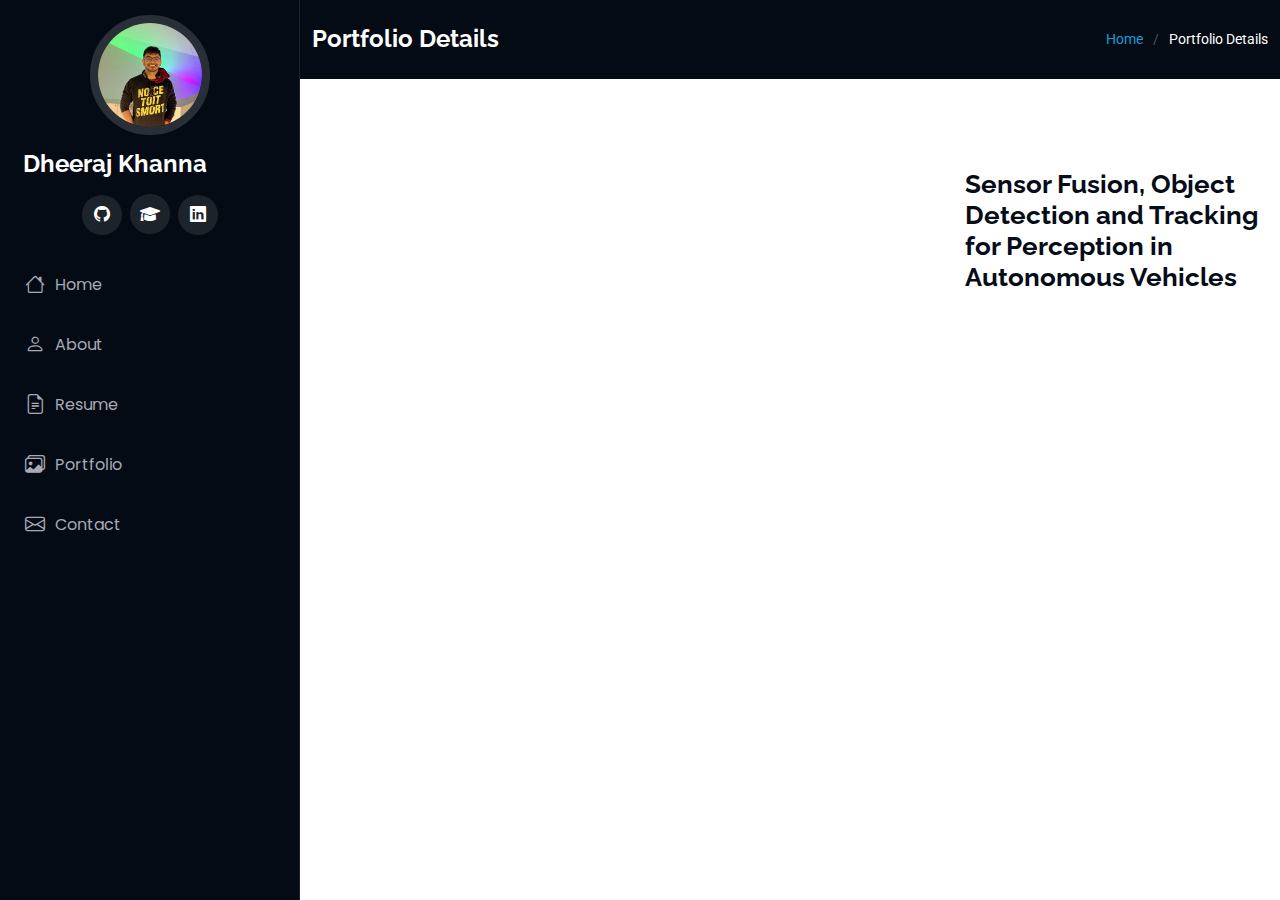
<file: alive-details.html>
<!DOCTYPE html>
<html lang="en">

<head>
  <meta charset="utf-8">
  <meta content="width=device-width, initial-scale=1.0" name="viewport">
  <title>Portfolio Details - iPortfolio Bootstrap Template</title>
  <meta content="" name="description">
  <meta content="" name="keywords">

  <!-- Favicons -->
  <link href="assets/img/profile_photo_website.jpeg" rel="icon">
  <link href="assets/img/profile_photo_website.jpeg" rel="apple-touch-icon">

  <!-- Fonts -->
  <link href="https://fonts.googleapis.com" rel="preconnect">
  <link href="https://fonts.gstatic.com" rel="preconnect" crossorigin>
  <link href="https://fonts.googleapis.com/css2?family=Roboto:ital,wght@0,100;0,300;0,400;0,500;0,700;0,900;1,100;1,300;1,400;1,500;1,700;1,900&family=Poppins:ital,wght@0,100;0,200;0,300;0,400;0,500;0,600;0,700;0,800;0,900;1,100;1,200;1,300;1,400;1,500;1,600;1,700;1,800;1,900&family=Raleway:ital,wght@0,100;0,200;0,300;0,400;0,500;0,600;0,700;0,800;0,900;1,100;1,200;1,300;1,400;1,500;1,600;1,700;1,800;1,900&display=swap" rel="stylesheet">

  <!-- Vendor CSS Files -->
  <link href="assets/vendor/bootstrap/css/bootstrap.min.css" rel="stylesheet">
  <link href="assets/vendor/bootstrap-icons/bootstrap-icons.css" rel="stylesheet">
  <link href="assets/vendor/aos/aos.css" rel="stylesheet">
  <link href="assets/vendor/glightbox/css/glightbox.min.css" rel="stylesheet">
  <link href="assets/vendor/swiper/swiper-bundle.min.css" rel="stylesheet">
  <link rel="stylesheet" href="https://cdnjs.cloudflare.com/ajax/libs/font-awesome/6.0.0-beta3/css/all.min.css">

  <!-- Main CSS File -->
  <link href="assets/css/main.css" rel="stylesheet">

  <!-- =======================================================
  * Template Name: iPortfolio
  * Template URL: https://bootstrapmade.com/iportfolio-bootstrap-portfolio-websites-template/
  * Updated: Jun 29 2024 with Bootstrap v5.3.3
  * Author: BootstrapMade.com
  * License: https://bootstrapmade.com/license/
  ======================================================== -->
</head>

<body class="portfolio-details-page">

  <header id="header" class="header dark-background d-flex flex-column">
    <i class="header-toggle d-xl-none bi bi-list"></i>

    <div class="profile-img">
      <img src="assets/img/profile_photo_website.jpeg" alt="" class="img-fluid rounded-circle">
    </div>

    <a href="index.html" class="logo d-flex align-items-center justify-content-center">
      <!-- Uncomment the line below if you also wish to use an image logo -->
      <!-- <img src="assets/img/logo.png" alt=""> -->
      <h1 class="sitename">Dheeraj Khanna</h1>
    </a>

    <div class="social-links text-center">
      <a href="https://github.com/dkhanna511" class="github"><i class="bi bi-github"></i></a>
      <a href="https://scholar.google.ca/citations?hl=en&user=nOP9MUEAAAAJ" class="google-scholar"><i class="fas fa-graduation-cap"></i></a>
      <a href="https://www.linkedin.com/in/dheeraj-khanna-05/" class="linkedin"><i class="bi bi-linkedin"></i></a>    </div>

    <nav id="navmenu" class="navmenu">
      <ul>
        <li><a href="index.html#hero"><i class="bi bi-house navicon"></i>Home</a></li>
        <li><a href="index.html#about"><i class="bi bi-person navicon"></i> About</a></li>
        <li><a href="index.html#resume"><i class="bi bi-file-earmark-text navicon"></i> Resume</a></li>
        <li><a href="index.html#portfolio"><i class="bi bi-images navicon"></i> Portfolio</a></li>
        <!-- <li class="dropdown"><a href="#"><i class="bi bi-menu-button navicon"></i> <span>Dropdown</span> <i class="bi bi-chevron-down toggle-dropdown"></i></a>
          <ul>
            <li><a href="#">Dropdown 1</a></li>
            <li class="dropdown"><a href="#"><span>Deep Dropdown</span> <i class="bi bi-chevron-down toggle-dropdown"></i></a>
              <ul>
                <li><a href="#">Deep Dropdown 1</a></li>
                <li><a href="#">Deep Dropdown 2</a></li>
                <li><a href="#">Deep Dropdown 3</a></li>
                <li><a href="#">Deep Dropdown 4</a></li>
                <li><a href="#">Deep Dropdown 5</a></li>
              </ul>
            </li>
            <li><a href="#">Dropdown 2</a></li>
            <li><a href="#">Dropdown 3</a></li>
            <li><a href="#">Dropdown 4</a></li>
          </ul>
        </li> -->
        <li><a href="index.html#contact"><i class="bi bi-envelope navicon"></i> Contact</a></li>
      </ul>
    </nav>

  </header>

  <main class="main">

    <!-- Page Title -->
    <div class="page-title dark-background">
      <div class="container d-lg-flex justify-content-between align-items-center">
        <h1 class="mb-2 mb-lg-0">Portfolio Details</h1>
        <nav class="breadcrumbs">
          <ol>
            <li><a href="index.html">Home</a></li>
            <li class="current">Portfolio Details</li>
          </ol>
        </nav>
      </div>
    </div><!-- End Page Title -->

    <!-- Portfolio Details Section -->
    <section id="portfolio-details" class="portfolio-details section">

      <div class="container" data-aos="fade-up" data-aos-delay="100">

        <div class="row gy-4">

          <div class="col-lg-8">
            <div class="portfolio-details-slider swiper init-swiper">

              <script type="application/json" class="swiper-config">
                {
                  "loop": true,
                  "speed": 600,
                  "autoplay": {
                    "delay": 5000
                  },
                  "slidesPerView": "auto",
                  "pagination": {
                    "el": ".swiper-pagination",
                    "type": "bullets",
                    "clickable": true
                  }
                }
              </script>

              <div class="swiper-wrapper align-items-center">
                <div class="youtube-link ">
                <!-- <iframe width="900" height="510" src="https://youtu.be/u5cOAxvDyHY?feature=shared"> -->
                    <!-- <iframe width="900" height="510" src="https://www.youtube.com/embed/u5cOAxvDyHY" frameborder="0" allowfullscreen></iframe> -->
                    <iframe src="https://drive.google.com/file/d/1TLqYkTfrF1iFVZaY9Dp8mdTC2WuWVj8u/preview" width="900" height="510" allow="autoplay"></iframe>
                </div>
                
              </div>

              <div class="swiper-pagination"></div>
            </div>
          </div>

          <div class="col-lg-4">
            <!-- <div class="portfolio-info" data-aos="fade-up" data-aos-delay="200">
              <h3>Project information</h3>
              <ul>
                <li><strong>Category</strong>: Web design</li>
                <li><strong>Client</strong>: ASU Company</li>
                <li><strong>Project date</strong>: 01 March, 2020</li>
                <li><strong>Project URL</strong>: <a href="#">www.example.com</a></li>
              </ul>
            </div> -->
            <div class="portfolio-description" data-aos="fade-up" data-aos-delay="300">
              <h2>Sensor Fusion, Object Detection and Tracking for Perception in Autonomous Vehicles
              </h2>
              <!-- <p>
                A bot that traverses a square grid using white line sensors and plucks cardboard made fruits and drops them into various 
                deposition zones for different fruits.<br><br>

                Worked on Digital Image Processing using OpenCV. <br><br>

                Built Path Planning algorithms for the traversal of the FIREBIRD V bot. <br><br>

                Built hardware for sensors and mechanisms. <br><br>

                View Project
              </p> -->
            </div>
          </div>

        </div>

      </div>

    </section><!-- /Portfolio Details Section -->

  </main>

  <!-- Scroll Top -->
  <a href="#" id="scroll-top" class="scroll-top d-flex align-items-center justify-content-center"><i class="bi bi-arrow-up-short"></i></a>

  <!-- Preloader -->
  <div id="preloader"></div>

  <!-- Vendor JS Files -->
  <script src="assets/vendor/bootstrap/js/bootstrap.bundle.min.js"></script>
  <script src="assets/vendor/php-email-form/validate.js"></script>
  <script src="assets/vendor/aos/aos.js"></script>
  <script src="assets/vendor/typed.js/typed.umd.js"></script>
  <script src="assets/vendor/purecounter/purecounter_vanilla.js"></script>
  <script src="assets/vendor/waypoints/noframework.waypoints.js"></script>
  <script src="assets/vendor/glightbox/js/glightbox.min.js"></script>
  <script src="assets/vendor/imagesloaded/imagesloaded.pkgd.min.js"></script>
  <script src="assets/vendor/isotope-layout/isotope.pkgd.min.js"></script>
  <script src="assets/vendor/swiper/swiper-bundle.min.js"></script>

  <!-- Main JS File -->
  <script src="assets/js/main.js"></script>

</body>

</html>
</file>
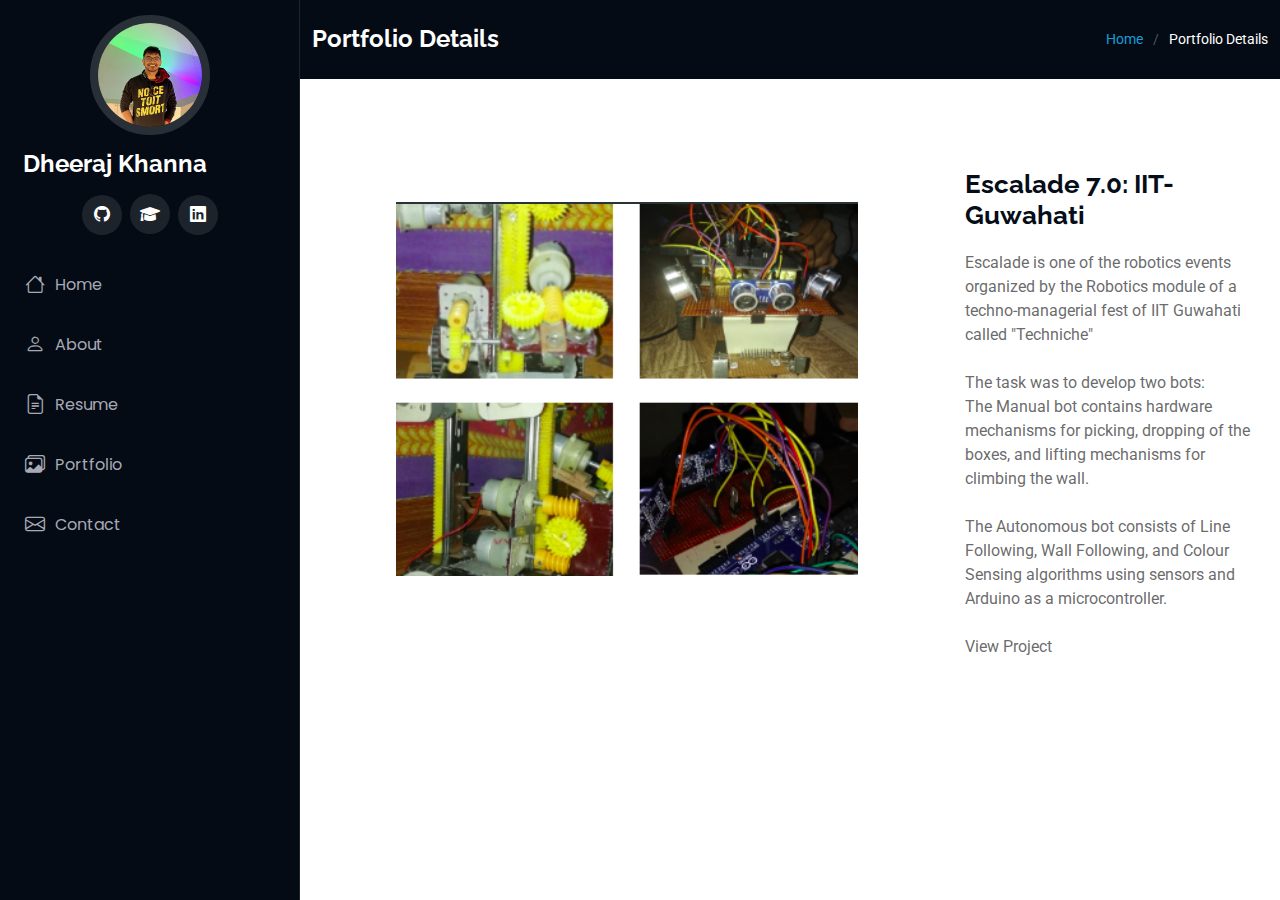
<file: escalade-details.html>
<!DOCTYPE html>
<html lang="en">

<head>
  <meta charset="utf-8">
  <meta content="width=device-width, initial-scale=1.0" name="viewport">
  <title>Portfolio Details - iPortfolio Bootstrap Template</title>
  <meta content="" name="description">
  <meta content="" name="keywords">

  <!-- Favicons -->
  <link href="assets/img/profile_photo_website.jpeg" rel="icon">
  <link href="assets/img/profile_photo_website.jpeg" rel="apple-touch-icon">

  <!-- Fonts -->
  <link href="https://fonts.googleapis.com" rel="preconnect">
  <link href="https://fonts.gstatic.com" rel="preconnect" crossorigin>
  <link href="https://fonts.googleapis.com/css2?family=Roboto:ital,wght@0,100;0,300;0,400;0,500;0,700;0,900;1,100;1,300;1,400;1,500;1,700;1,900&family=Poppins:ital,wght@0,100;0,200;0,300;0,400;0,500;0,600;0,700;0,800;0,900;1,100;1,200;1,300;1,400;1,500;1,600;1,700;1,800;1,900&family=Raleway:ital,wght@0,100;0,200;0,300;0,400;0,500;0,600;0,700;0,800;0,900;1,100;1,200;1,300;1,400;1,500;1,600;1,700;1,800;1,900&display=swap" rel="stylesheet">

  <!-- Vendor CSS Files -->
  <link href="assets/vendor/bootstrap/css/bootstrap.min.css" rel="stylesheet">
  <link href="assets/vendor/bootstrap-icons/bootstrap-icons.css" rel="stylesheet">
  <link href="assets/vendor/aos/aos.css" rel="stylesheet">
  <link href="assets/vendor/glightbox/css/glightbox.min.css" rel="stylesheet">
  <link href="assets/vendor/swiper/swiper-bundle.min.css" rel="stylesheet">
  <link rel="stylesheet" href="https://cdnjs.cloudflare.com/ajax/libs/font-awesome/6.0.0-beta3/css/all.min.css">


  <!-- Main CSS File -->
  <link href="assets/css/main.css" rel="stylesheet">

  <!-- =======================================================
  * Template Name: iPortfolio
  * Template URL: https://bootstrapmade.com/iportfolio-bootstrap-portfolio-websites-template/
  * Updated: Jun 29 2024 with Bootstrap v5.3.3
  * Author: BootstrapMade.com
  * License: https://bootstrapmade.com/license/
  ======================================================== -->
</head>

<body class="portfolio-details-page">

  <header id="header" class="header dark-background d-flex flex-column">
    <i class="header-toggle d-xl-none bi bi-list"></i>

    <div class="profile-img">
      <img src="assets/img/profile_photo_website.jpeg" alt="" class="img-fluid rounded-circle">
    </div>

    <a href="index.html" class="logo d-flex align-items-center justify-content-center">
      <!-- Uncomment the line below if you also wish to use an image logo -->
      <!-- <img src="assets/img/logo.png" alt=""> -->
      <h1 class="sitename">Dheeraj Khanna</h1>
    </a>

    <div class="social-links text-center">

      <a href="https://github.com/dkhanna511" class="github"><i class="bi bi-github"></i></a>
      <a href="https://scholar.google.ca/citations?hl=en&user=nOP9MUEAAAAJ" class="google-scholar"><i class="fas fa-graduation-cap"></i></a>
      <a href="https://www.linkedin.com/in/dheeraj-khanna-05/" class="linkedin"><i class="bi bi-linkedin"></i></a>
    </div>

    <nav id="navmenu" class="navmenu">
      <ul>
        <li><a href="index.html#hero"><i class="bi bi-house navicon"></i>Home</a></li>
        <li><a href="index.html#about"><i class="bi bi-person navicon"></i> About</a></li>
        <li><a href="index.html#resume"><i class="bi bi-file-earmark-text navicon"></i> Resume</a></li>
        <li><a href="index.html#portfolio"><i class="bi bi-images navicon"></i> Portfolio</a></li>
        <!-- <li><a href="#services"><i class="bi bi-hdd-stack navicon"></i> Services</a></li> -->
        <!-- <li class="dropdown"><a href="#"><i class="bi bi-menu-button navicon"></i> <span>Dropdown</span> <i class="bi bi-chevron-down toggle-dropdown"></i></a>
          <ul>
            <li><a href="#">Dropdown 1</a></li>
            <li class="dropdown"><a href="#"><span>Deep Dropdown</span> <i class="bi bi-chevron-down toggle-dropdown"></i></a>
              <ul>
                <li><a href="#">Deep Dropdown 1</a></li>
                <li><a href="#">Deep Dropdown 2</a></li>
                <li><a href="#">Deep Dropdown 3</a></li>
                <li><a href="#">Deep Dropdown 4</a></li>
                <li><a href="#">Deep Dropdown 5</a></li>
              </ul>
            </li>
            <li><a href="#">Dropdown 2</a></li>
            <li><a href="#">Dropdown 3</a></li>
            <li><a href="#">Dropdown 4</a></li>
          </ul>
        </li> -->
        <li><a href="index.html#contact"><i class="bi bi-envelope navicon"></i> Contact</a></li>
      </ul>
    </nav>

  </header>

  <main class="main">

    <!-- Page Title -->
    <div class="page-title dark-background">
      <div class="container d-lg-flex justify-content-between align-items-center">
        <h1 class="mb-2 mb-lg-0">Portfolio Details</h1>
        <nav class="breadcrumbs">
          <ol>
            <li><a href="index.html">Home</a></li>
            <li class="current">Portfolio Details</li>
          </ol>
        </nav>
      </div>
    </div><!-- End Page Title -->

    <!-- Portfolio Details Section -->
<section id="portfolio-details" class="portfolio-details section">
  <div class="container" data-aos="fade-up" data-aos-delay="100">
    <div class="row gy-4">
      <div class="col-lg-8">
        <div class="portfolio-details-slider swiper init-swiper">
          <script type="application/json" class="swiper-config">
            {
              "loop": true,
              "speed": 600,
              "autoplay": {
                "delay": 2000
              },
              "slidesPerView": "auto",
              "pagination": {
                "el": ".swiper-pagination",
                "type": "bullets",
                "clickable": true
              }
            }
          </script>
          <div class="swiper-wrapper align-items-center">
            <div class="swiper-slide">
              <img src="assets/img/portfolio/Escalade-IIT-Guwahati.png" alt="Escalade IIT Guwahati">
            </div>
            <div class="swiper-slide">
              <img src="assets/img/portfolio/Escalade_bot_pic.jpeg" alt="Second Image">
            </div>
            <div class="swiper-slide">
              <img src="assets/img/portfolio/Escalade_bot_pic2.jpeg" alt="Third Image">
            </div>
            <!-- Add more slides as needed -->
          </div>
          <div class="swiper-pagination"></div>
        </div>
      </div>
      <div class="col-lg-4">
        <div class="portfolio-description" data-aos="fade-up" data-aos-delay="300">
          <h2>Escalade 7.0: IIT-Guwahati</h2>
          <p>
            Escalade is one of the robotics events organized by the Robotics module of a techno-managerial fest of IIT Guwahati called "Techniche"<br><br>
            The task was to develop two bots:<br>
            The Manual bot contains hardware mechanisms for picking, dropping of the boxes, and lifting mechanisms for climbing the wall.<br><br>
            The Autonomous bot consists of Line Following, Wall Following, and Colour Sensing algorithms using sensors and Arduino as a microcontroller.<br><br>
            View Project
          </p>
        </div>
      </div>
    </div>
  </div>
</section><!-- /Portfolio Details Section -->
  </main>

  <!-- Scroll Top -->
  <a href="#" id="scroll-top" class="scroll-top d-flex align-items-center justify-content-center"><i class="bi bi-arrow-up-short"></i></a>

  <!-- Preloader -->
  <div id="preloader"></div>

  <!-- Vendor JS Files -->
  <script src="assets/vendor/bootstrap/js/bootstrap.bundle.min.js"></script>
  <script src="assets/vendor/php-email-form/validate.js"></script>
  <script src="assets/vendor/aos/aos.js"></script>
  <script src="assets/vendor/typed.js/typed.umd.js"></script>
  <script src="assets/vendor/purecounter/purecounter_vanilla.js"></script>
  <script src="assets/vendor/waypoints/noframework.waypoints.js"></script>
  <script src="assets/vendor/glightbox/js/glightbox.min.js"></script>
  <script src="assets/vendor/imagesloaded/imagesloaded.pkgd.min.js"></script>
  <script src="assets/vendor/isotope-layout/isotope.pkgd.min.js"></script>
  <script src="assets/vendor/swiper/swiper-bundle.min.js"></script>

  <!-- Main JS File -->
  <script src="assets/js/main.js"></script>

</body>

</html>
</file>
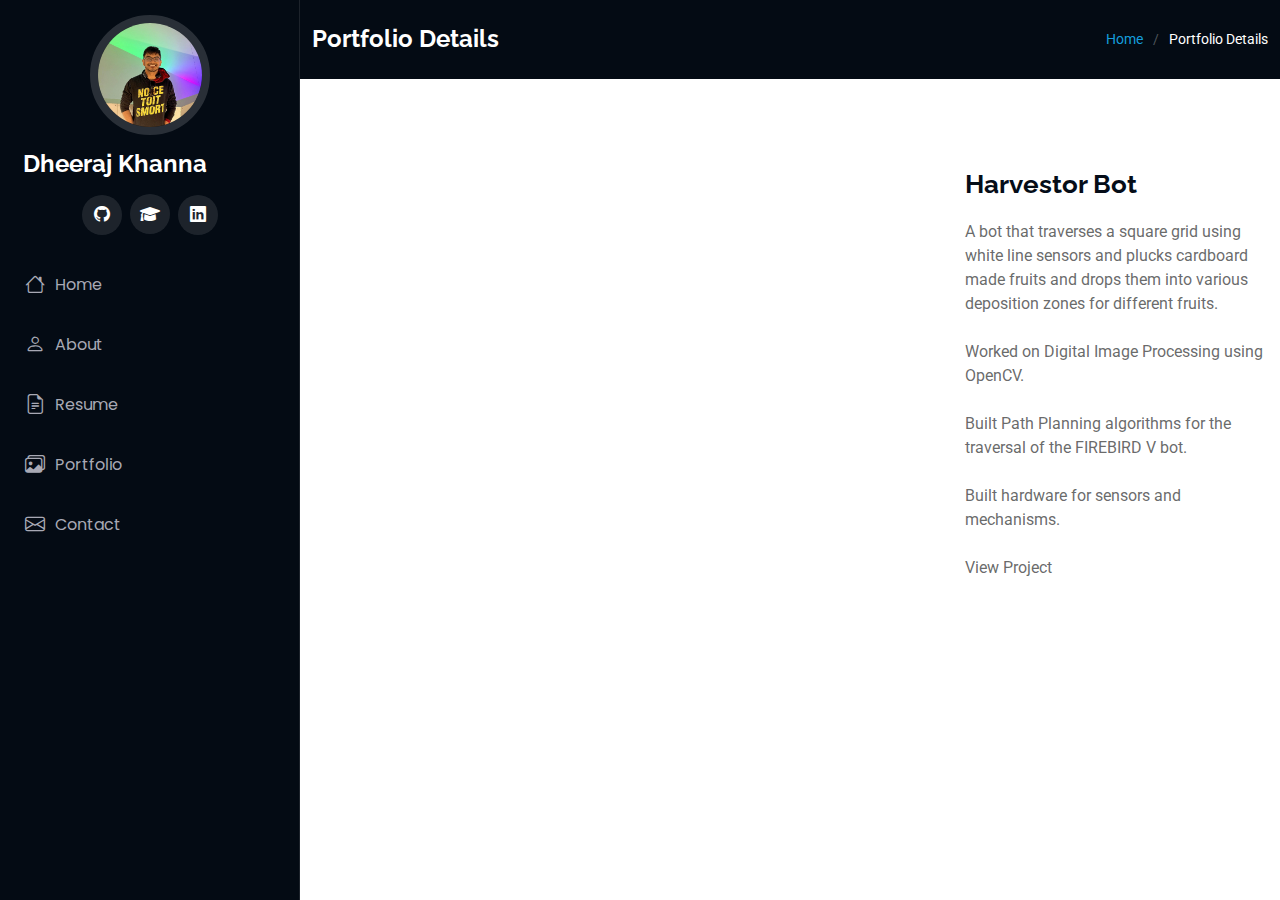
<file: eyantra-details.html>
<!DOCTYPE html>
<html lang="en">

<head>
  <meta charset="utf-8">
  <meta content="width=device-width, initial-scale=1.0" name="viewport">
  <title>Portfolio Details - iPortfolio Bootstrap Template</title>
  <meta content="" name="description">
  <meta content="" name="keywords">

  <!-- Favicons -->
  <link href="assets/img/profile_photo_website.jpeg" rel="icon">
  <link href="assets/img/profile_photo_website.jpeg" rel="apple-touch-icon">

  <!-- Fonts -->
  <link href="https://fonts.googleapis.com" rel="preconnect">
  <link href="https://fonts.gstatic.com" rel="preconnect" crossorigin>
  <link href="https://fonts.googleapis.com/css2?family=Roboto:ital,wght@0,100;0,300;0,400;0,500;0,700;0,900;1,100;1,300;1,400;1,500;1,700;1,900&family=Poppins:ital,wght@0,100;0,200;0,300;0,400;0,500;0,600;0,700;0,800;0,900;1,100;1,200;1,300;1,400;1,500;1,600;1,700;1,800;1,900&family=Raleway:ital,wght@0,100;0,200;0,300;0,400;0,500;0,600;0,700;0,800;0,900;1,100;1,200;1,300;1,400;1,500;1,600;1,700;1,800;1,900&display=swap" rel="stylesheet">

  <!-- Vendor CSS Files -->
  <link href="assets/vendor/bootstrap/css/bootstrap.min.css" rel="stylesheet">
  <link href="assets/vendor/bootstrap-icons/bootstrap-icons.css" rel="stylesheet">
  <link href="assets/vendor/aos/aos.css" rel="stylesheet">
  <link href="assets/vendor/glightbox/css/glightbox.min.css" rel="stylesheet">
  <link href="assets/vendor/swiper/swiper-bundle.min.css" rel="stylesheet">
  <link rel="stylesheet" href="https://cdnjs.cloudflare.com/ajax/libs/font-awesome/6.0.0-beta3/css/all.min.css">

  <!-- Main CSS File -->
  <link href="assets/css/main.css" rel="stylesheet">

  <!-- =======================================================
  * Template Name: iPortfolio
  * Template URL: https://bootstrapmade.com/iportfolio-bootstrap-portfolio-websites-template/
  * Updated: Jun 29 2024 with Bootstrap v5.3.3
  * Author: BootstrapMade.com
  * License: https://bootstrapmade.com/license/
  ======================================================== -->
</head>

<body class="portfolio-details-page">

  <header id="header" class="header dark-background d-flex flex-column">
    <i class="header-toggle d-xl-none bi bi-list"></i>

    <div class="profile-img">
      <img src="assets/img/profile_photo_website.jpeg" alt="" class="img-fluid rounded-circle">
    </div>

    <a href="index.html" class="logo d-flex align-items-center justify-content-center">
      <!-- Uncomment the line below if you also wish to use an image logo -->
      <!-- <img src="assets/img/logo.png" alt=""> -->
      <h1 class="sitename">Dheeraj Khanna</h1>
    </a>

    <div class="social-links text-center">
      <a href="https://github.com/dkhanna511" class="github"><i class="bi bi-github"></i></a>
      <a href="https://scholar.google.ca/citations?hl=en&user=nOP9MUEAAAAJ" class="google-scholar"><i class="fas fa-graduation-cap"></i></a>
      <a href="https://www.linkedin.com/in/dheeraj-khanna-05/" class="linkedin"><i class="bi bi-linkedin"></i></a>    </div>

    <nav id="navmenu" class="navmenu">
      <ul>
        <li><a href="index.html#hero"><i class="bi bi-house navicon"></i>Home</a></li>
        <li><a href="index.html#about"><i class="bi bi-person navicon"></i> About</a></li>
        <li><a href="index.html#resume"><i class="bi bi-file-earmark-text navicon"></i> Resume</a></li>
        <li><a href="index.html#portfolio"><i class="bi bi-images navicon"></i> Portfolio</a></li>
        <!-- <li class="dropdown"><a href="#"><i class="bi bi-menu-button navicon"></i> <span>Dropdown</span> <i class="bi bi-chevron-down toggle-dropdown"></i></a>
          <ul>
            <li><a href="#">Dropdown 1</a></li>
            <li class="dropdown"><a href="#"><span>Deep Dropdown</span> <i class="bi bi-chevron-down toggle-dropdown"></i></a>
              <ul>
                <li><a href="#">Deep Dropdown 1</a></li>
                <li><a href="#">Deep Dropdown 2</a></li>
                <li><a href="#">Deep Dropdown 3</a></li>
                <li><a href="#">Deep Dropdown 4</a></li>
                <li><a href="#">Deep Dropdown 5</a></li>
              </ul>
            </li>
            <li><a href="#">Dropdown 2</a></li>
            <li><a href="#">Dropdown 3</a></li>
            <li><a href="#">Dropdown 4</a></li>
          </ul>
        </li> -->
        <li><a href="index.html#contact"><i class="bi bi-envelope navicon"></i> Contact</a></li>
      </ul>
    </nav>

  </header>

  <main class="main">

    <!-- Page Title -->
    <div class="page-title dark-background">
      <div class="container d-lg-flex justify-content-between align-items-center">
        <h1 class="mb-2 mb-lg-0">Portfolio Details</h1>
        <nav class="breadcrumbs">
          <ol>
            <li><a href="index.html">Home</a></li>
            <li class="current">Portfolio Details</li>
          </ol>
        </nav>
      </div>
    </div><!-- End Page Title -->

    <!-- Portfolio Details Section -->
    <section id="portfolio-details" class="portfolio-details section">

      <div class="container" data-aos="fade-up" data-aos-delay="100">

        <div class="row gy-4">

          <div class="col-lg-8">
            <div class="portfolio-details-slider swiper init-swiper">

              <script type="application/json" class="swiper-config">
                {
                  "loop": true,
                  "speed": 600,
                  "autoplay": {
                    "delay": 5000
                  },
                  "slidesPerView": "auto",
                  "pagination": {
                    "el": ".swiper-pagination",
                    "type": "bullets",
                    "clickable": true
                  }
                }
              </script>

              <div class="swiper-wrapper align-items-center">

                <!-- <div class="swiper-slide">
                  <img src="assets/img/portfolio/E-Yantra.png" alt="">
                </div> -->
                <div class="youtube-link ">
                  <iframe width="900" height="510" src="https://www.youtube.com/embed/gilMDELn1-A?autoplay=1&mute=1">
                  </iframe>
  
                </div>
                
              </div>
              <div class="swiper-pagination"></div>
            </div>
          </div>

          <div class="col-lg-4">
            <!-- <div class="portfolio-info" data-aos="fade-up" data-aos-delay="200">
              <h3>Project information</h3>
              <ul>
                <li><strong>Category</strong>: Web design</li>
                <li><strong>Client</strong>: ASU Company</li>
                <li><strong>Project date</strong>: 01 March, 2020</li>
                <li><strong>Project URL</strong>: <a href="#">www.example.com</a></li>
              </ul>
            </div> -->
            <div class="portfolio-description" data-aos="fade-up" data-aos-delay="300">
              <h2>Harvestor Bot
              </h2>
              <p>
                A bot that traverses a square grid using white line sensors and plucks cardboard made fruits and drops them into various 
                deposition zones for different fruits.<br><br>

                Worked on Digital Image Processing using OpenCV. <br><br>

                Built Path Planning algorithms for the traversal of the FIREBIRD V bot. <br><br>

                Built hardware for sensors and mechanisms. <br><br>

                View Project
              </p>
            </div>
          </div>

        </div>

      </div>

    </section><!-- /Portfolio Details Section -->

  </main>

  <!-- Scroll Top -->
  <a href="#" id="scroll-top" class="scroll-top d-flex align-items-center justify-content-center"><i class="bi bi-arrow-up-short"></i></a>

  <!-- Preloader -->
  <div id="preloader"></div>

  <!-- Vendor JS Files -->
  <script src="assets/vendor/bootstrap/js/bootstrap.bundle.min.js"></script>
  <script src="assets/vendor/php-email-form/validate.js"></script>
  <script src="assets/vendor/aos/aos.js"></script>
  <script src="assets/vendor/typed.js/typed.umd.js"></script>
  <script src="assets/vendor/purecounter/purecounter_vanilla.js"></script>
  <script src="assets/vendor/waypoints/noframework.waypoints.js"></script>
  <script src="assets/vendor/glightbox/js/glightbox.min.js"></script>
  <script src="assets/vendor/imagesloaded/imagesloaded.pkgd.min.js"></script>
  <script src="assets/vendor/isotope-layout/isotope.pkgd.min.js"></script>
  <script src="assets/vendor/swiper/swiper-bundle.min.js"></script>

  <!-- Main JS File -->
  <script src="assets/js/main.js"></script>

</body>

</html>
</file>
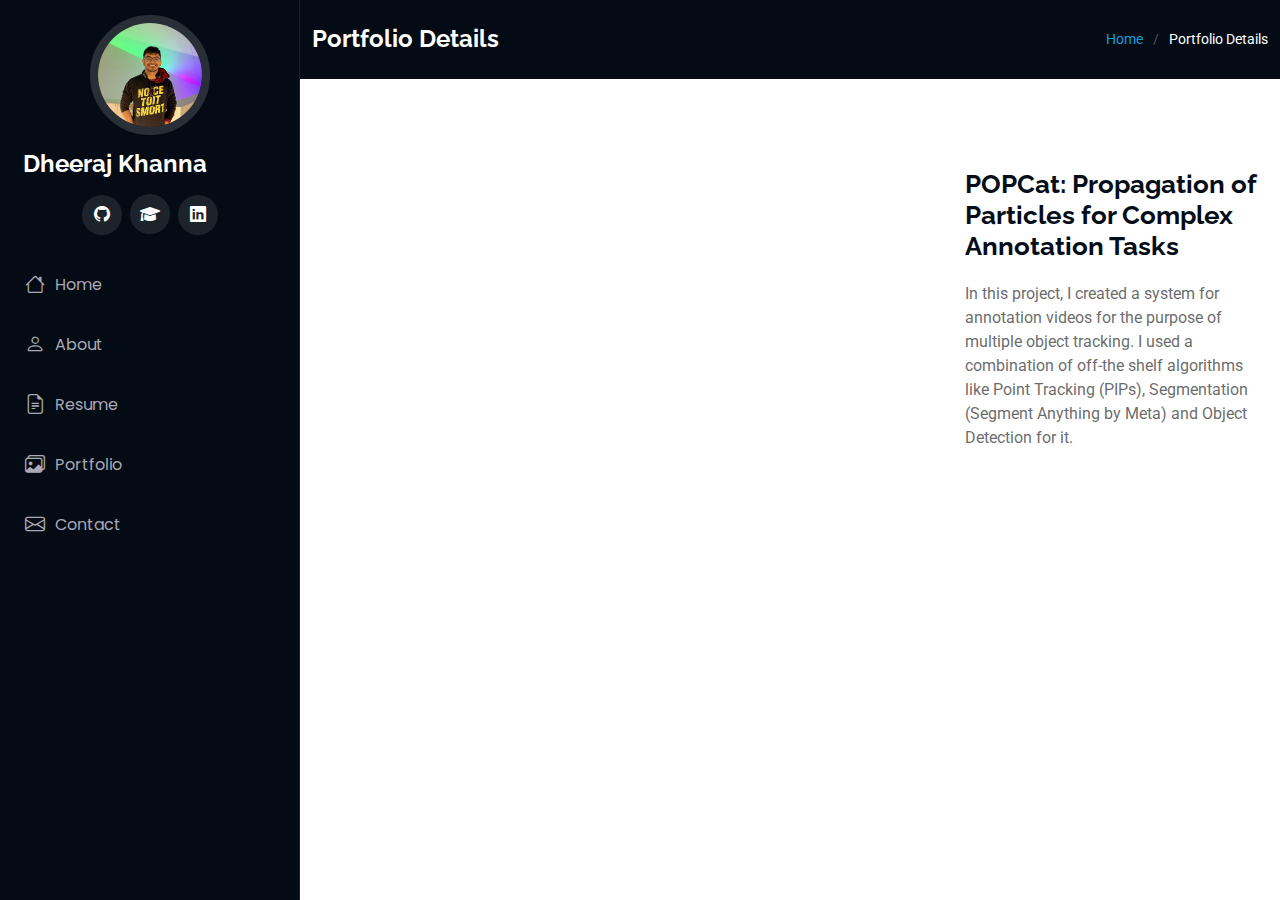
<file: popcat-details.html>
<!DOCTYPE html>
<html lang="en">

<head>
  <meta charset="utf-8">
  <meta content="width=device-width, initial-scale=1.0" name="viewport">
  <title>Portfolio Details - iPortfolio Bootstrap Template</title>
  <meta content="" name="description">
  <meta content="" name="keywords">

  <!-- Favicons -->
  <link href="assets/img/profile_photo_website.jpeg" rel="icon">
  <link href="assets/img/profile_photo_website.jpeg" rel="apple-touch-icon">

  <!-- Fonts -->
  <link href="https://fonts.googleapis.com" rel="preconnect">
  <link href="https://fonts.gstatic.com" rel="preconnect" crossorigin>
  <link href="https://fonts.googleapis.com/css2?family=Roboto:ital,wght@0,100;0,300;0,400;0,500;0,700;0,900;1,100;1,300;1,400;1,500;1,700;1,900&family=Poppins:ital,wght@0,100;0,200;0,300;0,400;0,500;0,600;0,700;0,800;0,900;1,100;1,200;1,300;1,400;1,500;1,600;1,700;1,800;1,900&family=Raleway:ital,wght@0,100;0,200;0,300;0,400;0,500;0,600;0,700;0,800;0,900;1,100;1,200;1,300;1,400;1,500;1,600;1,700;1,800;1,900&display=swap" rel="stylesheet">

  <!-- Vendor CSS Files -->
  <link href="assets/vendor/bootstrap/css/bootstrap.min.css" rel="stylesheet">
  <link href="assets/vendor/bootstrap-icons/bootstrap-icons.css" rel="stylesheet">
  <link href="assets/vendor/aos/aos.css" rel="stylesheet">
  <link href="assets/vendor/glightbox/css/glightbox.min.css" rel="stylesheet">
  <link href="assets/vendor/swiper/swiper-bundle.min.css" rel="stylesheet">
  <link rel="stylesheet" href="https://cdnjs.cloudflare.com/ajax/libs/font-awesome/6.0.0-beta3/css/all.min.css">


  <!-- Main CSS File -->
  <link href="assets/css/main.css" rel="stylesheet">

  <!-- =======================================================
  * Template Name: iPortfolio
  * Template URL: https://bootstrapmade.com/iportfolio-bootstrap-portfolio-websites-template/
  * Updated: Jun 29 2024 with Bootstrap v5.3.3
  * Author: BootstrapMade.com
  * License: https://bootstrapmade.com/license/
  ======================================================== -->
</head>

<body class="portfolio-details-page">

  <header id="header" class="header dark-background d-flex flex-column">
    <i class="header-toggle d-xl-none bi bi-list"></i>

    <div class="profile-img">
      <img src="assets/img/profile_photo_website.jpeg" alt="" class="img-fluid rounded-circle">
    </div>

    <a href="index.html" class="logo d-flex align-items-center justify-content-center">
      <!-- Uncomment the line below if you also wish to use an image logo -->
      <!-- <img src="assets/img/logo.png" alt=""> -->
      <h1 class="sitename">Dheeraj Khanna</h1>
    </a>

    <div class="social-links text-center">
      <a href="https://github.com/dkhanna511" class="github"><i class="bi bi-github"></i></a>
      <a href="https://scholar.google.ca/citations?hl=en&user=nOP9MUEAAAAJ" class="google-scholar"><i class="fas fa-graduation-cap"></i></a>
      <a href="https://www.linkedin.com/in/dheeraj-khanna-05/" class="linkedin"><i class="bi bi-linkedin"></i></a>
    </div>

    <nav id="navmenu" class="navmenu">
      <ul>
        <li><a href="index.html#hero"><i class="bi bi-house navicon"></i>Home</a></li>
        <li><a href="index.html#about"><i class="bi bi-person navicon"></i> About</a></li>
        <li><a href="index.html#resume"><i class="bi bi-file-earmark-text navicon"></i> Resume</a></li>
        <li><a href="index.html#portfolio"><i class="bi bi-images navicon"></i> Portfolio</a></li>
        <!-- <li class="dropdown"><a href="#"><i class="bi bi-menu-button navicon"></i> <span>Dropdown</span> <i class="bi bi-chevron-down toggle-dropdown"></i></a>
          <ul>
            <li><a href="#">Dropdown 1</a></li>
            <li class="dropdown"><a href="#"><span>Deep Dropdown</span> <i class="bi bi-chevron-down toggle-dropdown"></i></a>
              <ul>
                <li><a href="#">Deep Dropdown 1</a></li>
                <li><a href="#">Deep Dropdown 2</a></li>
                <li><a href="#">Deep Dropdown 3</a></li>
                <li><a href="#">Deep Dropdown 4</a></li>
                <li><a href="#">Deep Dropdown 5</a></li>
              </ul>
            </li>
            <li><a href="#">Dropdown 2</a></li>
            <li><a href="#">Dropdown 3</a></li>
            <li><a href="#">Dropdown 4</a></li>
          </ul>
        </li> -->
        <li><a href="index.html#contact"><i class="bi bi-envelope navicon"></i> Contact</a></li>
      </ul>
    </nav>

  </header>

  <main class="main">

    <!-- Page Title -->
    <div class="page-title dark-background">
      <div class="container d-lg-flex justify-content-between align-items-center">
        <h1 class="mb-2 mb-lg-0">Portfolio Details</h1>
        <nav class="breadcrumbs">
          <ol>
            <li><a href="index.html">Home</a></li>
            <li class="current">Portfolio Details</li>
          </ol>
        </nav>
      </div>
    </div><!-- End Page Title -->

    <!-- Portfolio Details Section -->
    <section id="portfolio-details" class="portfolio-details section">

      <div class="container" data-aos="fade-up" data-aos-delay="100">

        <div class="row gy-4">

          <div class="col-lg-8">
            <div class="portfolio-details-slider swiper init-swiper">

              <script type="application/json" class="swiper-config">
                {
                  "loop": true,
                  "speed": 600,
                  "autoplay": {
                    "delay": 5000
                  },
                  "slidesPerView": "auto",
                  "pagination": {
                    "el": ".swiper-pagination",
                    "type": "bullets",
                    "clickable": true
                  }
                }
              </script>

              <div class="swiper-wrapper align-items-center">

                <!-- <div class="swiper-slide">
                  <img src="assets/img/portfolio/POPCat-work.jpg" alt="">
                </div> -->
                <div class="youtube-link ">
                  <iframe src="https://drive.google.com/file/d/1u4fNkC98JDQ4HLs7Jb12QKXLn_Q7wHRf/preview" width="900" height="510" allow="autoplay"></iframe>
                </div>


              </div>
              <div class="swiper-pagination"></div>
            </div>
          </div>

          <div class="col-lg-4">
            <!-- <div class="portfolio-info" data-aos="fade-up" data-aos-delay="200">
              <h3>Project information</h3>
              <ul>
                <li><strong>Category</strong>: Web design</li>
                <li><strong>Client</strong>: ASU Company</li>
                <li><strong>Project date</strong>: 01 March, 2020</li>
                <li><strong>Project URL</strong>: <a href="#">www.example.com</a></li>
              </ul>
            </div> -->
            <div class="portfolio-description" data-aos="fade-up" data-aos-delay="300">
              <h2>POPCat: Propagation of Particles for Complex Annotation Tasks
              </h2>
              <p>
                In this project, I created a system for annotation videos for the purpose of multiple object tracking. I used a combination of off-the shelf algorithms
                like Point Tracking (PIPs), Segmentation (Segment Anything by Meta) and Object Detection for it.
              </p>
            </div>
          </div>

        </div>

      </div>

    </section><!-- /Portfolio Details Section -->

  </main>

  <!-- Scroll Top -->
  <a href="#" id="scroll-top" class="scroll-top d-flex align-items-center justify-content-center"><i class="bi bi-arrow-up-short"></i></a>

  <!-- Preloader -->
  <div id="preloader"></div>

  <!-- Vendor JS Files -->
  <script src="assets/vendor/bootstrap/js/bootstrap.bundle.min.js"></script>
  <script src="assets/vendor/php-email-form/validate.js"></script>
  <script src="assets/vendor/aos/aos.js"></script>
  <script src="assets/vendor/typed.js/typed.umd.js"></script>
  <script src="assets/vendor/purecounter/purecounter_vanilla.js"></script>
  <script src="assets/vendor/waypoints/noframework.waypoints.js"></script>
  <script src="assets/vendor/glightbox/js/glightbox.min.js"></script>
  <script src="assets/vendor/imagesloaded/imagesloaded.pkgd.min.js"></script>
  <script src="assets/vendor/isotope-layout/isotope.pkgd.min.js"></script>
  <script src="assets/vendor/swiper/swiper-bundle.min.js"></script>

  <!-- Main JS File -->
  <script src="assets/js/main.js"></script>

</body>

</html>
</file>
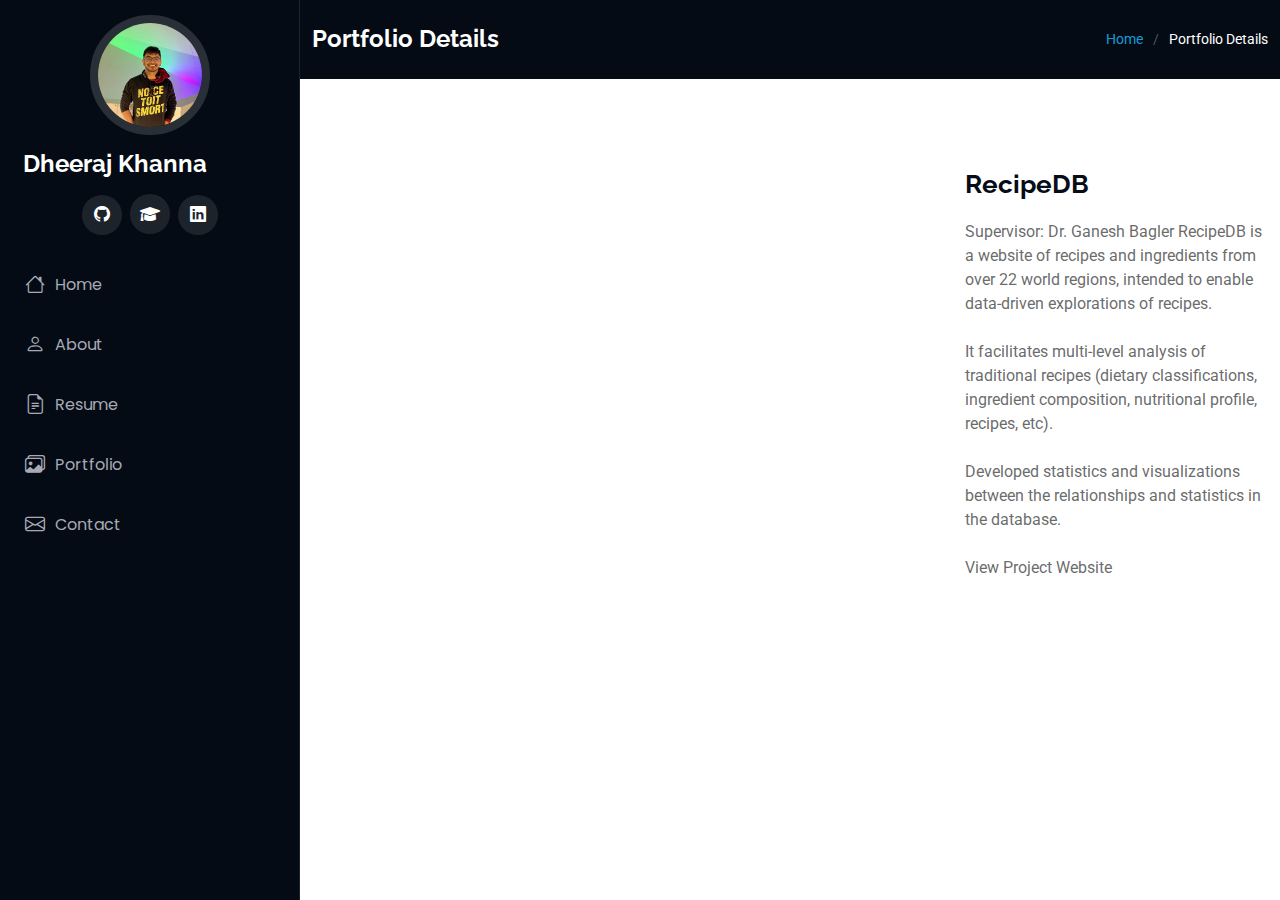
<file: recipedb-details.html>
<!DOCTYPE html>
<html lang="en">

<head>
  <meta charset="utf-8">
  <meta content="width=device-width, initial-scale=1.0" name="viewport">
  <title>Portfolio Details - iPortfolio Bootstrap Template</title>
  <meta content="" name="description">
  <meta content="" name="keywords">

  <!-- Favicons -->
  <link href="assets/img/profile_photo_website.jpeg" rel="icon">
  <link href="assets/img/profile_photo_website.jpeg" rel="apple-touch-icon">

  <!-- Fonts -->
  <link href="https://fonts.googleapis.com" rel="preconnect">
  <link href="https://fonts.gstatic.com" rel="preconnect" crossorigin>
  <link href="https://fonts.googleapis.com/css2?family=Roboto:ital,wght@0,100;0,300;0,400;0,500;0,700;0,900;1,100;1,300;1,400;1,500;1,700;1,900&family=Poppins:ital,wght@0,100;0,200;0,300;0,400;0,500;0,600;0,700;0,800;0,900;1,100;1,200;1,300;1,400;1,500;1,600;1,700;1,800;1,900&family=Raleway:ital,wght@0,100;0,200;0,300;0,400;0,500;0,600;0,700;0,800;0,900;1,100;1,200;1,300;1,400;1,500;1,600;1,700;1,800;1,900&display=swap" rel="stylesheet">

  <!-- Vendor CSS Files -->
  <link href="assets/vendor/bootstrap/css/bootstrap.min.css" rel="stylesheet">
  <link href="assets/vendor/bootstrap-icons/bootstrap-icons.css" rel="stylesheet">
  <link href="assets/vendor/aos/aos.css" rel="stylesheet">
  <link href="assets/vendor/glightbox/css/glightbox.min.css" rel="stylesheet">
  <link href="assets/vendor/swiper/swiper-bundle.min.css" rel="stylesheet">
  <link rel="stylesheet" href="https://cdnjs.cloudflare.com/ajax/libs/font-awesome/6.0.0-beta3/css/all.min.css">


  <!-- Main CSS File -->
  <link href="assets/css/main.css" rel="stylesheet">

  <!-- =======================================================
  * Template Name: iPortfolio
  * Template URL: https://bootstrapmade.com/iportfolio-bootstrap-portfolio-websites-template/
  * Updated: Jun 29 2024 with Bootstrap v5.3.3
  * Author: BootstrapMade.com
  * License: https://bootstrapmade.com/license/
  ======================================================== -->
</head>

<body class="portfolio-details-page">

  <header id="header" class="header dark-background d-flex flex-column">
    <i class="header-toggle d-xl-none bi bi-list"></i>

    <div class="profile-img">
      <img src="assets/img/profile_photo_website.jpeg" alt="" class="img-fluid rounded-circle">
    </div>

    <a href="index.html" class="logo d-flex align-items-center justify-content-center">
      <!-- Uncomment the line below if you also wish to use an image logo -->
      <!-- <img src="assets/img/logo.png" alt=""> -->
      <h1 class="sitename">Dheeraj Khanna</h1>
    </a>

    <div class="social-links text-center">
      <a href="https://github.com/dkhanna511" class="github"><i class="bi bi-github"></i></a>
      <a href="https://scholar.google.ca/citations?hl=en&user=nOP9MUEAAAAJ" class="google-scholar"><i class="fas fa-graduation-cap"></i></a>
      <a href="https://www.linkedin.com/in/dheeraj-khanna-05/" class="linkedin"><i class="bi bi-linkedin"></i></a>   </div>

    <nav id="navmenu" class="navmenu">
      <ul>
        <li><a href="index.html#hero"><i class="bi bi-house navicon"></i>Home</a></li>
        <li><a href="index.html#about"><i class="bi bi-person navicon"></i> About</a></li>
        <li><a href="index.html#resume"><i class="bi bi-file-earmark-text navicon"></i> Resume</a></li>
        <li><a href="index.html#portfolio"><i class="bi bi-images navicon"></i> Portfolio</a></li>
        <!-- <li class="dropdown"><a href="#"><i class="bi bi-menu-button navicon"></i> <span>Dropdown</span> <i class="bi bi-chevron-down toggle-dropdown"></i></a>
          <ul>
            <li><a href="#">Dropdown 1</a></li>
            <li class="dropdown"><a href="#"><span>Deep Dropdown</span> <i class="bi bi-chevron-down toggle-dropdown"></i></a>
              <ul>
                <li><a href="#">Deep Dropdown 1</a></li>
                <li><a href="#">Deep Dropdown 2</a></li>
                <li><a href="#">Deep Dropdown 3</a></li>
                <li><a href="#">Deep Dropdown 4</a></li>
                <li><a href="#">Deep Dropdown 5</a></li>
              </ul>
            </li>
            <li><a href="#">Dropdown 2</a></li>
            <li><a href="#">Dropdown 3</a></li>
            <li><a href="#">Dropdown 4</a></li>
          </ul>
        </li> -->
        <li><a href="index.html#contact"><i class="bi bi-envelope navicon"></i> Contact</a></li>
      </ul>
    </nav>

  </header>

  <main class="main">

    <!-- Page Title -->
    <div class="page-title dark-background">
      <div class="container d-lg-flex justify-content-between align-items-center">
        <h1 class="mb-2 mb-lg-0">Portfolio Details</h1>
        <nav class="breadcrumbs">
          <ol>
            <li><a href="index.html">Home</a></li>
            <li class="current">Portfolio Details</li>
          </ol>
        </nav>
      </div>
    </div><!-- End Page Title -->

    <!-- Portfolio Details Section -->
    <section id="portfolio-details" class="portfolio-details section">

      <div class="container" data-aos="fade-up" data-aos-delay="100">

        <div class="row gy-4">

          <div class="col-lg-8">
            <div class="portfolio-details-slider swiper init-swiper">

              <script type="application/json" class="swiper-config">
                {
                  "loop": true,
                  "speed": 600,
                  "autoplay": {
                    "delay": 5000
                  },
                  "slidesPerView": "auto",
                  "pagination": {
                    "el": ".swiper-pagination",
                    "type": "bullets",
                    "clickable": true
                  }
                }
              </script>

              <div class="swiper-wrapper align-items-center">

                <!-- <div class="swiper-slide">
                  <img src="assets/img/portfolio/RecipeDB.png" alt="">
                </div> -->

                <!-- <div class="youtube-link ">
                  <iframe width="800" height="510" src="https://www.youtube.com/embed/IJwZUeGC_do?autoplay=1&mute=1">
                  </iframe>
                </div> -->
                
                <!-- <div class="video-container"> -->
                  <!-- <iframe width="800" height="510" src="https://www.youtube.com/embed/qGTQisaGSUA?autoplay=1&mute=1">
                  </iframe> -->

                  <!-- <iframe width="800" height="510" src="https://www.youtube.com/embed/qGTQisaGSUA" frameborder="0" allowfullscreen> </iframe> -->

                  <!-- <iframe width="800" height="510" src="https://www.youtube.com/embed/IJwZUeGC_do" frameborder="0" allowfullscreen></iframe> -->

                  <!-- Second Video -->
                  
                <!-- </div> -->
                <div class="video-container" style="display: flex; gap: 20px; justify-content: center;">
                  <iframe width="400" height="315" src="https://www.youtube.com/embed/qGTQisaGSUA" frameborder="0" allowfullscreen></iframe>
                  <iframe width="400" height="315" src="https://www.youtube.com/embed/IJwZUeGC_do" frameborder="0" allowfullscreen></iframe>
              </div>

              </div>
              <div class="swiper-pagination"></div>
            </div>
          </div>

          <div class="col-lg-4">
            <!-- <div class="portfolio-info" data-aos="fade-up" data-aos-delay="200">
              <h3>Project information</h3>
              <ul>
                <li><strong>Category</strong>: Web design</li>
                <li><strong>Client</strong>: ASU Company</li>
                <li><strong>Project date</strong>: 01 March, 2020</li>
                <li><strong>Project URL</strong>: <a href="#">www.example.com</a></li>
              </ul>
            </div> -->
            <div class="portfolio-description" data-aos="fade-up" data-aos-delay="300">
              <h2>RecipeDB
              </h2>
              <p>
                Supervisor: Dr. Ganesh Bagler

                RecipeDB is a website of recipes and ingredients from over 22 world regions, intended to enable data-driven explorations of recipes.<br><br>

                It facilitates multi-level analysis of traditional recipes (dietary classifications, ingredient composition, nutritional profile, recipes, etc).<br><br> 

                Developed statistics and visualizations between the relationships and statistics in the database. <br><br>

                View Project   Website  
              </p>
            </div>
          </div>

        </div>

      </div>

    </section><!-- /Portfolio Details Section -->

  </main>


  <!-- Scroll Top -->
  <a href="#" id="scroll-top" class="scroll-top d-flex align-items-center justify-content-center"><i class="bi bi-arrow-up-short"></i></a>

  <!-- Preloader -->
  <div id="preloader"></div>

  <!-- Vendor JS Files -->
  <script src="assets/vendor/bootstrap/js/bootstrap.bundle.min.js"></script>
  <script src="assets/vendor/php-email-form/validate.js"></script>
  <script src="assets/vendor/aos/aos.js"></script>
  <script src="assets/vendor/typed.js/typed.umd.js"></script>
  <script src="assets/vendor/purecounter/purecounter_vanilla.js"></script>
  <script src="assets/vendor/waypoints/noframework.waypoints.js"></script>
  <script src="assets/vendor/glightbox/js/glightbox.min.js"></script>
  <script src="assets/vendor/imagesloaded/imagesloaded.pkgd.min.js"></script>
  <script src="assets/vendor/isotope-layout/isotope.pkgd.min.js"></script>
  <script src="assets/vendor/swiper/swiper-bundle.min.js"></script>

  <!-- Main JS File -->
  <script src="assets/js/main.js"></script>

</body>

</html>
</file>
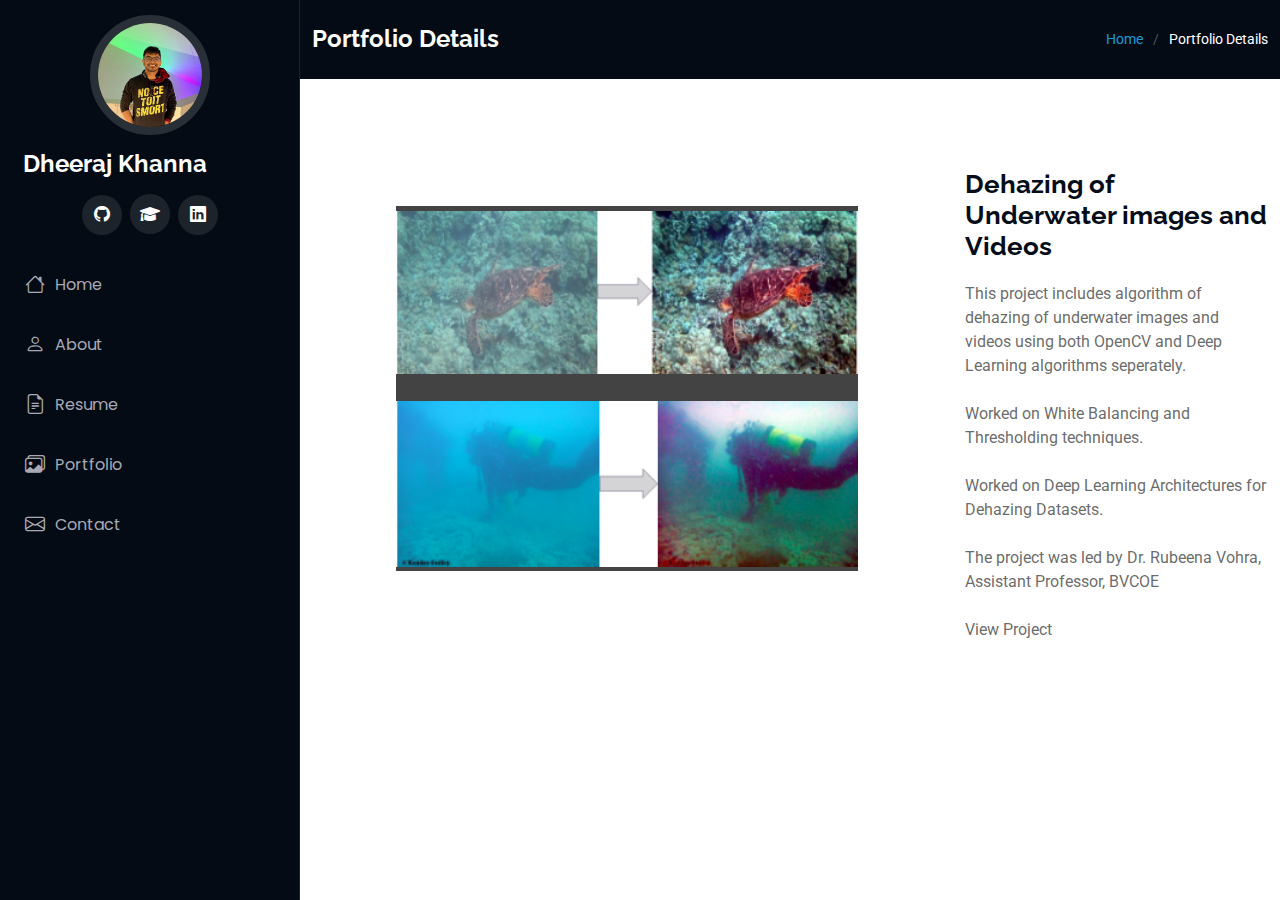
<file: video_dehazing-details.html>
<!DOCTYPE html>
<html lang="en">

<head>
  <meta charset="utf-8">
  <meta content="width=device-width, initial-scale=1.0" name="viewport">
  <title>Portfolio Details - iPortfolio Bootstrap Template</title>
  <meta content="" name="description">
  <meta content="" name="keywords">

  <!-- Favicons -->
  <link href="assets/img/profile_photo_website.jpeg" rel="icon">
  <link href="assets/img/profile_photo_website.jpeg" rel="apple-touch-icon">

  <!-- Fonts -->
  <link href="https://fonts.googleapis.com" rel="preconnect">
  <link href="https://fonts.gstatic.com" rel="preconnect" crossorigin>
  <link href="https://fonts.googleapis.com/css2?family=Roboto:ital,wght@0,100;0,300;0,400;0,500;0,700;0,900;1,100;1,300;1,400;1,500;1,700;1,900&family=Poppins:ital,wght@0,100;0,200;0,300;0,400;0,500;0,600;0,700;0,800;0,900;1,100;1,200;1,300;1,400;1,500;1,600;1,700;1,800;1,900&family=Raleway:ital,wght@0,100;0,200;0,300;0,400;0,500;0,600;0,700;0,800;0,900;1,100;1,200;1,300;1,400;1,500;1,600;1,700;1,800;1,900&display=swap" rel="stylesheet">

  <!-- Vendor CSS Files -->
  <link href="assets/vendor/bootstrap/css/bootstrap.min.css" rel="stylesheet">
  <link href="assets/vendor/bootstrap-icons/bootstrap-icons.css" rel="stylesheet">
  <link href="assets/vendor/aos/aos.css" rel="stylesheet">
  <link href="assets/vendor/glightbox/css/glightbox.min.css" rel="stylesheet">
  <link href="assets/vendor/swiper/swiper-bundle.min.css" rel="stylesheet">
  <link rel="stylesheet" href="https://cdnjs.cloudflare.com/ajax/libs/font-awesome/6.0.0-beta3/css/all.min.css">


  <!-- Main CSS File -->
  <link href="assets/css/main.css" rel="stylesheet">

  <!-- =======================================================
  * Template Name: iPortfolio
  * Template URL: https://bootstrapmade.com/iportfolio-bootstrap-portfolio-websites-template/
  * Updated: Jun 29 2024 with Bootstrap v5.3.3
  * Author: BootstrapMade.com
  * License: https://bootstrapmade.com/license/
  ======================================================== -->
</head>

<body class="portfolio-details-page">

  <header id="header" class="header dark-background d-flex flex-column">
    <i class="header-toggle d-xl-none bi bi-list"></i>

    <div class="profile-img">
      <img src="assets/img/profile_photo_website.jpeg" alt="" class="img-fluid rounded-circle">
    </div>

    <a href="index.html" class="logo d-flex align-items-center justify-content-center">
      <!-- Uncomment the line below if you also wish to use an image logo -->
      <!-- <img src="assets/img/logo.png" alt=""> -->
      <h1 class="sitename">Dheeraj Khanna</h1>
    </a>

    <div class="social-links text-center">
      <a href="https://github.com/dkhanna511" class="github"><i class="bi bi-github"></i></a>
      <a href="https://scholar.google.ca/citations?hl=en&user=nOP9MUEAAAAJ" class="google-scholar"><i class="fas fa-graduation-cap"></i></a>
      <a href="https://www.linkedin.com/in/dheeraj-khanna-05/" class="linkedin"><i class="bi bi-linkedin"></i></a>    </div>

    <nav id="navmenu" class="navmenu">
      <ul>
        <li><a href="index.html#hero"><i class="bi bi-house navicon"></i>Home</a></li>
        <li><a href="index.html#about"><i class="bi bi-person navicon"></i> About</a></li>
        <li><a href="index.html#resume"><i class="bi bi-file-earmark-text navicon"></i> Resume</a></li>
        <li><a href="index.html#portfolio"><i class="bi bi-images navicon"></i> Portfolio</a></li>

        <!-- <li class="dropdown"><a href="#"><i class="bi bi-menu-button navicon"></i> <span>Dropdown</span> <i class="bi bi-chevron-down toggle-dropdown"></i></a>
          <ul>
            <li><a href="#">Dropdown 1</a></li>
            <li class="dropdown"><a href="#"><span>Deep Dropdown</span> <i class="bi bi-chevron-down toggle-dropdown"></i></a>
              <ul>
                <li><a href="#">Deep Dropdown 1</a></li>
                <li><a href="#">Deep Dropdown 2</a></li>
                <li><a href="#">Deep Dropdown 3</a></li>
                <li><a href="#">Deep Dropdown 4</a></li>
                <li><a href="#">Deep Dropdown 5</a></li>
              </ul>
            </li>
            <li><a href="#">Dropdown 2</a></li>
            <li><a href="#">Dropdown 3</a></li>
            <li><a href="#">Dropdown 4</a></li>
          </ul>
        </li> -->
        <li><a href="index.html#contact"><i class="bi bi-envelope navicon"></i> Contact</a></li>
      </ul>
    </nav>

  </header>

  <main class="main">

    <!-- Page Title -->
    <div class="page-title dark-background">
      <div class="container d-lg-flex justify-content-between align-items-center">
        <h1 class="mb-2 mb-lg-0">Portfolio Details</h1>
        <nav class="breadcrumbs">
          <ol>
            <li><a href="index.html">Home</a></li>
            <li class="current">Portfolio Details</li>
          </ol>
        </nav>
      </div>
    </div><!-- End Page Title -->

    <!-- Portfolio Details Section -->
    <section id="portfolio-details" class="portfolio-details section">

      <div class="container" data-aos="fade-up" data-aos-delay="100">

        <div class="row gy-4">

          <div class="col-lg-8">
            <div class="portfolio-details-slider swiper init-swiper">

              <script type="application/json" class="swiper-config">
                {
                  "loop": true,
                  "speed": 600,
                  "autoplay": {
                    "delay": 5000
                  },
                  "slidesPerView": "auto",
                  "pagination": {
                    "el": ".swiper-pagination",
                    "type": "bullets",
                    "clickable": true
                  }
                }
              </script>

              <div class="swiper-wrapper align-items-center">

                <div class="swiper-slide">
                  <img src="assets/img/portfolio/Dehazing-Miniproject.png" alt="">
                </div>

              </div>
              <div class="swiper-pagination"></div>
            </div>
          </div>

          <div class="col-lg-4">
            <!-- <div class="portfolio-info" data-aos="fade-up" data-aos-delay="200">
              <h3>Project information</h3>
              <ul>
                <li><strong>Category</strong>: Web design</li>
                <li><strong>Client</strong>: ASU Company</li>
                <li><strong>Project date</strong>: 01 March, 2020</li>
                <li><strong>Project URL</strong>: <a href="#">www.example.com</a></li>
              </ul>
            </div> -->
            <div class="portfolio-description" data-aos="fade-up" data-aos-delay="300">
              <h2>Dehazing of Underwater images and Videos
              </h2>
              <p>
                This project includes algorithm of dehazing of underwater images and videos using both OpenCV and Deep Learning algorithms seperately.<br><br>

                Worked on White Balancing and Thresholding techniques.<br><br>

                Worked on Deep Learning Architectures for Dehazing Datasets.<br><br>

                The project was led by Dr. Rubeena Vohra, Assistant Professor, BVCOE<br><br>  

                View Project
              </p>
            </div>
          </div>

        </div>

      </div>

    </section><!-- /Portfolio Details Section -->

  </main>

  <!-- Scroll Top -->
  <a href="#" id="scroll-top" class="scroll-top d-flex align-items-center justify-content-center"><i class="bi bi-arrow-up-short"></i></a>

  <!-- Preloader -->
  <div id="preloader"></div>

  <!-- Vendor JS Files -->
  <script src="assets/vendor/bootstrap/js/bootstrap.bundle.min.js"></script>
  <script src="assets/vendor/php-email-form/validate.js"></script>
  <script src="assets/vendor/aos/aos.js"></script>
  <script src="assets/vendor/typed.js/typed.umd.js"></script>
  <script src="assets/vendor/purecounter/purecounter_vanilla.js"></script>
  <script src="assets/vendor/waypoints/noframework.waypoints.js"></script>
  <script src="assets/vendor/glightbox/js/glightbox.min.js"></script>
  <script src="assets/vendor/imagesloaded/imagesloaded.pkgd.min.js"></script>
  <script src="assets/vendor/isotope-layout/isotope.pkgd.min.js"></script>
  <script src="assets/vendor/swiper/swiper-bundle.min.js"></script>

  <!-- Main JS File -->
  <script src="assets/js/main.js"></script>

</body>

</html>
</file>
<file: archived/css/style.css>
html, body, div, span, applet, object, iframe,
h1, h2, h3, h4, h5, h6, p, blockquote, pre,
a, abbr, acronym, address, big, cite, code,
del, dfn, em, img, ins, kbd, q, s, samp,
small, strike, strong, sub, sup, tt, var,
b, u, i, center,  
dl, dt, dd, ol, ul, li,
fieldset, form, label, legend,
table, caption, tbody, tfoot, thead, tr, th, td,
article, aside, canvas, details, embed,
figure, figcaption, footer, header, hgroup,
menu, nav, output, ruby, section, summary,
time, mark, audio, video {
  margin: 0;
  padding: 0;
  border: 0;
  font-size: 80%;
  font: inherit;
  vertical-align: baseline;
}
article, aside, details, figcaption, figure,
footer, header, hgroup, menu, nav, section {
  display: block;
}
body {
  line-height: 1;
}
ol, ul {
  list-style: none;
}
blockquote, q {
  quotes: none;
}
blockquote:before, blockquote:after,
q:before, q:after {
  content: '';
  content: none;
}
table {
  border-collapse: collapse;
  border-spacing: 0;
}

/* particleground demo */

* {
  -webkit-box-sizing: border-box;
     -moz-box-sizing: border-box;
          box-sizing: border-box;
}

html, body {
  width: 100%;
  height: 100%;
  overflow: hidden;
}

body {
  background: #000010;
  font-family: 'Montserrat', sans-serif;
  color: #fff;
  line-height: 1.3;
  -webkit-font-smoothing: antialiased;
}

#particles {
  width: 100%;
  height: 100%;
  overflow: hidden;
}

@import @import url('https://fonts.googleapis.com/css?family=Source+Code+Pro');


p {/*padding: 0 260*/
  text-transform: capitalize;
  border-right: solid 3px rgba(0,255,0,.75);
  white-space: nowrap;
  overflow: hidden;    
  font-family: 'Source Code Pro', monospace;  
  font-size: 20px;
  color: rgba(255,255,255,.70);
  margin: 0 auto;
  overflow: hidden;
}


/* Animation */
p {
  animation: animated-text 4s steps(29) 1s 1 normal both,
             animated-cursor 600ms steps(29) infinite;
             margin: 0 auto;
             overflow: hidden;
}

/* text animation */

@keyframes animated-text{
  from{width: 0;}
  to{width: 645px;}


}

/* cursor animations */

@keyframes animated-cursor{
  from{border-right-color: rgba(0,255,0,.75);}
  to{border-right-color: transparent;}

}

#intro {
  position: absolute;
  left: 0;
  top: 50%;
  padding: 0 10px;
  width: 100%;
  text-align: center;
}
h2 {
  text-transform: uppercase;
  font-size: 40px;
  font-weight: 120;
  color: #ffffff;
  letter-spacing: 0.05em;
}



h1::after {
  content: '';
  width: 80px;
  display: block;
  background: #fff;
  height: 10px;
  margin: 30px auto;
  line-height: 1.1;
}
/*
p {
  margin: 0 0 30px 0;
  font-size: 24px;
  font-family: 'Roboto', sans-serif;
}*/

@-ms-viewport{
  width: device-width;
}

@media only screen and (max-width: 1000px) {
  h1 {
    font-size: 15px;
  }
}

@media only screen and (max-width: 500px) {
  h1 {
    font-size: 10px;
  }
  h1::after {
    height: 8px;
  }
}

@media only screen and (max-width: 500px) {
  #intro {
    padding: 0 5px;
  }
  h1 {
    font-size: 10px;
  }
  h1::after {
    height: 5px;
  }
  p {
    font-size: 10px;

}
  .btn {
    font-size: 10px;
  }
}

@media only screen and (max-width: 500px) {
  h1 {
    font-size: 5px;
  }
  h1::after {
    height: 2px;
  }
}
</file>
<file: assets/css/main.css>
/**
* Template Name: iPortfolio
* Template URL: https://bootstrapmade.com/iportfolio-bootstrap-portfolio-websites-template/
* Updated: Jun 29 2024 with Bootstrap v5.3.3
* Author: BootstrapMade.com
* License: https://bootstrapmade.com/license/
*/

/*--------------------------------------------------------------
# Font & Color Variables
# Help: https://bootstrapmade.com/color-system/
--------------------------------------------------------------*/
/* Fonts */
:root {
  --default-font: "Roboto",  system-ui, -apple-system, "Segoe UI", Roboto, "Helvetica Neue", Arial, "Noto Sans", "Liberation Sans", sans-serif, "Apple Color Emoji", "Segoe UI Emoji", "Segoe UI Symbol", "Noto Color Emoji";
  --heading-font: "Raleway",  sans-serif;
  --nav-font: "Poppins",  sans-serif;
}

/* Global Colors - The following color variables are used throughout the website. Updating them here will change the color scheme of the entire website */
:root { 
  --background-color: #ffffff; /* Background color for the entire website, including individual sections */
  --default-color: #272829; /* Default color used for the majority of the text content across the entire website */
  --heading-color: #050d18; /* Color for headings, subheadings and title throughout the website */
  --accent-color: #149ddd; /* Accent color that represents your brand on the website. It's used for buttons, links, and other elements that need to stand out */
  --surface-color: #ffffff; /* The surface color is used as a background of boxed elements within sections, such as cards, icon boxes, or other elements that require a visual separation from the global background. */
  --contrast-color: #ffffff; /* Contrast color for text, ensuring readability against backgrounds of accent, heading, or default colors. */
}

/* Nav Menu Colors - The following color variables are used specifically for the navigation menu. They are separate from the global colors to allow for more customization options */
:root {
  --nav-color: #a8a9b4;  /* The default color of the main navmenu links */
  --nav-hover-color: #ffffff; /* Applied to main navmenu links when they are hovered over or active */
  --nav-mobile-background-color: #040b14; /* Used as the background color for mobile navigation menu */
  --nav-dropdown-background-color: #040b14; /* Used as the background color for dropdown items that appear when hovering over primary navigation items */
  --nav-dropdown-color: #a8a9b4; /* Used for navigation links of the dropdown items in the navigation menu. */
  --nav-dropdown-hover-color: #ffffff; /* Similar to --nav-hover-color, this color is applied to dropdown navigation links when they are hovered over. */
}

/* Color Presets - These classes override global colors when applied to any section or element, providing reuse of the sam color scheme. */

.light-background {
  --background-color: #f4fafd;
  --surface-color: #ffffff;
}

.dark-background {
  --background-color: #040b14;
  --default-color: #ffffff;
  --heading-color: #ffffff;
  --surface-color: #151f2b;
  --contrast-color: #ffffff;
}

/* Smooth scroll */
:root {
  scroll-behavior: smooth;
}

/*--------------------------------------------------------------
# General Styling & Shared Classes
--------------------------------------------------------------*/
body {
  color: var(--default-color);
  background-color: var(--background-color);
  font-family: var(--default-font);
}


a {
  color: var(--accent-color);
  text-decoration: none;
  transition: 0.3s;
}

a:hover {
  color: color-mix(in srgb, var(--accent-color), transparent 25%);
  text-decoration: none;
}

h1,
h2,
h3,
h4,
h5,
h6 {
  color: var(--heading-color);
  font-family: var(--heading-font);
}

/* PHP Email Form Messages
------------------------------*/
.php-email-form .error-message {
  display: none;
  background: #df1529;
  color: #ffffff;
  text-align: left;
  padding: 15px;
  margin-bottom: 24px;
  font-weight: 600;
}

.php-email-form .sent-message {
  display: none;
  color: #ffffff;
  background: #059652;
  text-align: center;
  padding: 15px;
  margin-bottom: 24px;
  font-weight: 600;
}

.php-email-form .loading {
  display: none;
  background: var(--surface-color);
  text-align: center;
  padding: 15px;
  margin-bottom: 24px;
}

.php-email-form .loading:before {
  content: "";
  display: inline-block;
  border-radius: 50%;
  width: 24px;
  height: 24px;
  margin: 0 10px -6px 0;
  border: 3px solid var(--accent-color);
  border-top-color: var(--surface-color);
  animation: php-email-form-loading 1s linear infinite;
}

@keyframes php-email-form-loading {
  0% {
    transform: rotate(0deg);
  }

  100% {
    transform: rotate(360deg);
  }
}

/*--------------------------------------------------------------
# Global Header
--------------------------------------------------------------*/
.header {
  color: var(--default-color);
  background-color: var(--background-color);
  position: fixed;
  top: 0;
  left: 0;
  bottom: 0;
  padding: 0 15px;
  width: 300px;
  transition: all ease-in-out 0.3s;
  overflow-y: auto;
  z-index: 997;
  border-right: 1px solid color-mix(in srgb, var(--default-color), transparent 90%);
}

.header .profile-img img {
  margin: 15px auto;
  display: block;
  width: 120px;
  border: 8px solid color-mix(in srgb, var(--default-color), transparent 85%);
}

.header .logo {
  line-height: 1;
  margin-bottom: 15px;
}

.header .logo img {
  max-height: 32px;
  margin-right: 8px;
}

.header .logo h1 {
  font-size: 24px;
  margin: 0;
  font-weight: 700;
  color: var(--heading-color);
}

.header .social-links {
  margin: 0 0 20px 0;
}

.header .social-links a {
  font-size: 16px;
  display: inline-flex;
  align-items: center;
  justify-content: center;
  background: color-mix(in srgb, var(--default-color), transparent 90%);
  color: var(--default-color);
  margin: 0 2px;
  border-radius: 50%;
  text-align: center;
  width: 40px;
  height: 40px;
  transition: 0.3s;
}

.header .social-links a:hover {
  color: var(--contrast-color);
  background: var(--accent-color);
}

@media (min-width: 1200px) {

  .header~main,
  .header~#footer {
    margin-left: 300px;
  }
}

@media (max-width: 1199px) {
  .header {
    left: -100%;
  }
}

.header.header-show {
  left: 0;
}

.header .header-toggle {
  color: var(--contrast-color);
  background-color: var(--accent-color);
  font-size: 22px;
  display: flex;
  align-items: center;
  justify-content: center;
  width: 40px;
  height: 40px;
  border-radius: 50%;
  cursor: pointer;
  position: fixed;
  top: 15px;
  right: 15px;
  z-index: 9999;
  transition: background-color 0.3s;
}

.header .header-toggle:hover {
  color: var(--contrast-color);
  background-color: color-mix(in srgb, var(--accent-color) 90%, white 15%);
}

/*--------------------------------------------------------------
# Navigation Menu
--------------------------------------------------------------*/
.mobile-nav-toggle {
  display: none;
}

.navmenu {
  padding: 0;
  z-index: 9997;
}

.navmenu ul {
  list-style: none;
  padding: 0 0 20px 0;
  margin: 0;
}

.navmenu a,
.navmenu a:focus {
  color: var(--nav-color);
  padding: 15px 10px;
  font-family: var(--nav-font);
  font-size: 16px;
  font-weight: 400;
  display: flex;
  align-items: center;
  white-space: nowrap;
  transition: 0.3s;
  width: 100%;
}

.navmenu a .navicon,
.navmenu a:focus .navicon {
  font-size: 20px;
  margin-right: 10px;
}

.navmenu a .toggle-dropdown,
.navmenu a:focus .toggle-dropdown {
  font-size: 12px;
  line-height: 0;
  margin-left: auto;
  width: 30px;
  height: 30px;
  display: flex;
  align-items: center;
  justify-content: center;
  border-radius: 50%;
  transition: 0.3s;
  flex-shrink: 0;
  background-color: color-mix(in srgb, var(--accent-color), transparent 90%);
}

.navmenu a .toggle-dropdown:hover,
.navmenu a:focus .toggle-dropdown:hover {
  background-color: var(--accent-color);
  color: var(--contrast-color);
}

.navmenu a:hover,
.navmenu .active,
.navmenu .active:focus {
  color: var(--nav-hover-color);
}

.navmenu a:hover .navicon,
.navmenu .active .navicon,
.navmenu .active:focus .navicon {
  color: var(--accent-color);
}

.navmenu .active .toggle-dropdown,
.navmenu .active:focus .toggle-dropdown {
  background-color: var(--accent-color);
  color: var(--contrast-color);
  transform: rotate(180deg);
}

.navmenu .dropdown {
  display: block;
}

.navmenu .dropdown a,
.navmenu .dropdown a:focus {
  color: --nav-dropdown-color;
}

.navmenu .dropdown a:hover,
.navmenu .dropdown .active,
.navmenu .dropdown .active:focus {
  color: var(--nav-dropdown-hover-color);
}

.navmenu .dropdown ul {
  position: static;
  display: none;
  z-index: 99;
  padding: 5px 10px;
  margin: 5px 10px;
  background-color: var(--nav-dropdown-background-color);
  border: 1px solid color-mix(in srgb, var(--default-color), transparent 90%);
  box-shadow: none;
  transition: all 0.5s ease-in-out;
}

.navmenu .dropdown ul ul {
  background-color: rgba(33, 37, 41, 0.1);
}

.navmenu .dropdown>.dropdown-active {
  display: block;
  background-color: rgba(33, 37, 41, 0.03);
}

/*--------------------------------------------------------------
# Global Footer
--------------------------------------------------------------*/
.footer {
  color: var(--default-color);
  background-color: var(--background-color);
  font-size: 14px;
  padding: 40px 0;
  position: relative;
  border-top: 1px solid color-mix(in srgb, var(--default-color), transparent 90%);
}

.footer .copyright p {
  margin-bottom: 0;
}

.footer .credits {
  margin-top: 4px;
  font-size: 13px;
  text-align: center;
}

/*--------------------------------------------------------------
# Preloader
--------------------------------------------------------------*/
#preloader {
  position: fixed;
  inset: 0;
  z-index: 999999;
  overflow: hidden;
  background: var(--background-color);
  transition: all 0.6s ease-out;
}

#preloader:before {
  content: "";
  position: fixed;
  top: calc(50% - 30px);
  left: calc(50% - 30px);
  border: 6px solid #ffffff;
  border-color: var(--accent-color) transparent var(--accent-color) transparent;
  border-radius: 50%;
  width: 60px;
  height: 60px;
  animation: animate-preloader 1.5s linear infinite;
}

@keyframes animate-preloader {
  0% {
    transform: rotate(0deg);
  }

  100% {
    transform: rotate(360deg);
  }
}

/*--------------------------------------------------------------
# Scroll Top Button
--------------------------------------------------------------*/
.scroll-top {
  position: fixed;
  visibility: hidden;
  opacity: 0;
  right: 15px;
  bottom: -15px;
  z-index: 99999;
  background-color: var(--accent-color);
  width: 44px;
  height: 44px;
  border-radius: 50px;
  transition: all 0.4s;
}

.scroll-top i {
  font-size: 24px;
  color: var(--contrast-color);
  line-height: 0;
}

.scroll-top:hover {
  background-color: color-mix(in srgb, var(--accent-color), transparent 20%);
  color: var(--contrast-color);
}

.scroll-top.active {
  visibility: visible;
  opacity: 1;
  bottom: 15px;
}

/*--------------------------------------------------------------
# Disable aos animation delay on mobile devices
--------------------------------------------------------------*/
@media screen and (max-width: 768px) {
  [data-aos-delay] {
    transition-delay: 0 !important;
  }
}

/*--------------------------------------------------------------
# Global Page Titles & Breadcrumbs
--------------------------------------------------------------*/
.page-title {
  color: var(--default-color);
  background-color: var(--background-color);
  padding: 25px 0;
  position: relative;
}

.page-title h1 {
  font-size: 24px;
  font-weight: 700;
}

.page-title .breadcrumbs ol {
  display: flex;
  flex-wrap: wrap;
  list-style: none;
  padding: 0;
  margin: 0;
  font-size: 14px;
  font-weight: 400;
}

.page-title .breadcrumbs ol li+li {
  padding-left: 10px;
}

.page-title .breadcrumbs ol li+li::before {
  content: "/";
  display: inline-block;
  padding-right: 10px;
  color: color-mix(in srgb, var(--default-color), transparent 70%);
}

/*--------------------------------------------------------------
# Global Sections
--------------------------------------------------------------*/
section,
.section {
  color: var(--default-color);
  background-color: var(--background-color);
  padding: 60px 0;
  overflow: clip;
}

/*--------------------------------------------------------------
# Global Section Titles
--------------------------------------------------------------*/
.section-title {
  padding-bottom: 60px;
  position: relative;
}

.section-title h2 {
  font-size: 32px;
  font-weight: 700;
  margin-bottom: 20px;
  padding-bottom: 20px;
  position: relative;
}

.section-title h2:after {
  content: "";
  position: absolute;
  display: block;
  width: 50px;
  height: 3px;
  background: var(--accent-color);
  left: 0;
  bottom: 0;
}

.section-title p {
  margin-bottom: 0;
}

/*--------------------------------------------------------------
# Hero Section
--------------------------------------------------------------*/
.hero {
  width: 100%;
  min-height: 100vh;
  position: relative;
  padding: 80px 0;
  display: flex;
  align-items: center;
  justify-content: center;
  text-align: center;
}

.hero img {
  position: absolute;
  inset: 0;
  display: block;
  width: 100%;
  height: 100%;
  object-fit: cover;
  z-index: 1;
}

.hero:before {
  content: "";
  background: color-mix(in srgb, var(--background-color), transparent 70%);
  position: absolute;
  inset: 0;
  z-index: 2;
}

.hero .container {
  position: relative;
  z-index: 3;
}

.hero h2 {
  margin-left : 200px;
  font-size: 64px;
  font-weight: 700;
}

.hero p {
  margin: 5px 0 0 0;
  font-size: 26px;
  margin-left : 200px;
}

.hero p span {
  letter-spacing: 1px;
  border-bottom: 2px solid var(--accent-color);
}

.hero .social-links {
  margin-top: 25px;
}

.hero .social-links a {
  font-size: 24px;
  display: inline-block;
  color: color-mix(in srgb, var(--default-color), transparent 50%);
  line-height: 1;
  margin-right: 20px;
  transition: 0.3s;
}

.hero .social-links a:hover {
  color: var(--accent-color);
}

@media (max-width: 768px) {
  .hero h2 {
    font-size: 32px;
  }

  .hero p {
    font-size: 20px;
  }
}

/*--------------------------------------------------------------
# About Section
--------------------------------------------------------------*/
.about .content h2 {
  font-weight: 700;
  font-size: 24px;
}

.about .content ul {
  list-style: none;
  padding: 0;
}

.about .content ul li {
  margin-bottom: 20px;
  display: flex;
  align-items: center;
}

.about .content ul strong {
  margin-right: 10px;
}

.about .content ul i {
  font-size: 16px;
  margin-right: 5px;
  color: var(--accent-color);
  line-height: 0;
}

/*--------------------------------------------------------------
# Stats Section
--------------------------------------------------------------*/
.stats .stats-item {
  padding: 30px;
  width: 100%;
}

.stats .stats-item i {
  color: var(--accent-color);
  display: block;
  font-size: 44px;
  float: left;
  line-height: 0;
}

.stats .stats-item .purecounter {
  color: var(--heading-color);
  font-size: 48px;
  line-height: 40px;
  display: block;
  font-weight: 700;
  margin-left: 60px;
}

.stats .stats-item p {
  color: color-mix(in srgb, var(--default-color), transparent 40%);
  padding: 15px 0 0 0;
  margin: 0 0 0 60px;
  font-family: var(--heading-font);
  font-size: 14px;
}

/*--------------------------------------------------------------
# Skills Section
--------------------------------------------------------------*/
.skills .progress {
  height: 60px;
  display: block;
  background: none;
  border-radius: 0;
}

.skills .progress .skill {
  color: var(--heading-color);
  padding: 0;
  margin: 0 0 6px 0;
  text-transform: uppercase;
  display: block;
  font-weight: 600;
  font-family: var(--heading-font);
}

.skills .progress .skill .val {
  float: right;
  font-style: normal;
}

.skills .progress-bar-wrap {
  background: color-mix(in srgb, var(--default-color), transparent 90%);
  height: 10px;
}

.skills .progress-bar {
  width: 1px;
  height: 10px;
  transition: 0.9s;
  background-color: var(--accent-color);
}

/*--------------------------------------------------------------
# Resume Section
--------------------------------------------------------------*/

.resume .resume-item {
  display: flex;
  justify-content: space-between;
  align-items: center;
  margin-bottom: 20px;
}


.resume .resume-title {
  color: var(--heading-color);
  font-size: 26px;
  font-weight: 700;
  margin-top: 20px;
  margin-bottom: 20px;
}

.resume .resume-item {
  padding: 0 0 20px 20px;
  margin-top: -2px;
  border-left: 2px solid var(--accent-color);
  position: relative;
}

.resume .resume-item h4 {
  line-height: 18px;
  font-size: 18px;
  font-weight: 600;
  text-transform: uppercase;
  color: color-mix(in srgb, var(--default-color), transparent 20%);
  margin-bottom: 10px;
}

.resume .resume-item h5 {
  font-size: 16px;
  padding: 5px 15px;
  display: inline-block;
  font-weight: 600;
  margin-bottom: 10px;
}

.resume .resume-item ul {
  padding-left: 20px;
}

.resume .resume-item ul li {
  padding-bottom: 10px;
}

.resume .resume-item:last-child {
  padding-bottom: 0;
}

.resume .resume-item::before {
  content: "";
  position: absolute;
  width: 16px;
  height: 16px;
  border-radius: 50px;
  left: -9px;
  top: 0;
  background: var(--background-color);
  border: 2px solid var(--accent-color);
}

.whats-new {
  font-size: 1.05rem; /* Adjust the size as needed */
}


/* Base styles (for larger screens) */
.experience-item {
  display: flex;
  justify-content: space-between;
  align-items: center;
}

.logos {
  display: flex;
  flex-direction: column;
  gap: 10px;
  margin-left: 20px;
}

.logo {
  max-width: 200px;
}

/* Responsive styles for smaller screens (phones) */
@media (max-width: 768px) {
  .experience-item {
      flex-direction: column;
      align-items: flex-start;
  }

  .logos {
      order: -1; /* Move logos above the bullet points */
      width: 100%; /* Ensure logos take full width */
      text-align: center;
      margin-bottom: 20px; /* Add space below the logos */
  }

  .content {
    order : 1; /*Ensure content cones after the logos
      width: 100%; /* Full width for content */
  }

  .logo {
      max-width: 150px; /* Reduce logo size on smaller screens */
      margin-bottom: 10px;
  }
}





/* This container is only for the graduate researcher position of UWaterloo because I have added 2 logos there */
/* Flexbox container for the logos */


/* GRaudate Student Reasearcher LOGO Section Over */

/*--------------------------------------------------------------
# Portfolio Section
--------------------------------------------------------------*/
.portfolio .portfolio-filters {
  padding: 0;
  margin: 0 auto 20px auto;
  list-style: none;
  text-align: center;
}

.portfolio .portfolio-filters li {
  cursor: pointer;
  display: inline-block;
  padding: 0;
  font-size: 14px;
  font-weight: 400;
  margin: 0 10px;
  line-height: 1;
  text-transform: uppercase;
  margin-bottom: 10px;
  transition: all 0.3s ease-in-out;
}

.portfolio .portfolio-filters li:hover,
.portfolio .portfolio-filters li.filter-active {
  color: var(--accent-color);
}

.portfolio .portfolio-filters li:first-child {
  margin-left: 0;
}

.portfolio .portfolio-filters li:last-child {
  margin-right: 0;
}

@media (max-width: 575px) {
  .portfolio .portfolio-filters li {
    font-size: 14px;
    margin: 0 5px;
  }
}

.portfolio .portfolio-content {
  position: relative;
  overflow: hidden;
}

.portfolio .portfolio-content img {
  transition: 0.3s;
}

.portfolio .portfolio-content .portfolio-info {
  opacity: 0;
  position: absolute;
  inset: 0;
  z-index: 3;
  transition: all ease-in-out 0.3s;
  background: rgba(0, 0, 0, 0.6);
  padding: 15px;
}

.portfolio .portfolio-content .portfolio-info h4 {
  font-size: 14px;
  padding: 5px 10px;
  font-weight: 400;
  color: #ffffff;
  display: inline-block;
  background-color: var(--accent-color);
}

.portfolio .portfolio-content .portfolio-info p {
  position: absolute;
  bottom: 10px;
  text-align: center;
  display: inline-block;
  left: 0;
  right: 0;
  font-size: 16px;
  font-weight: 600;
  color: rgba(255, 255, 255, 0.8);
}

.portfolio .portfolio-content .portfolio-info .preview-link,
.portfolio .portfolio-content .portfolio-info .details-link {
  position: absolute;
  left: calc(50% - 40px);
  font-size: 26px;
  top: calc(50% - 14px);
  color: #fff;
  transition: 0.3s;
  line-height: 1.2;
}

.portfolio .portfolio-content .portfolio-info .preview-link:hover,
.portfolio .portfolio-content .portfolio-info .details-link:hover {
  color: var(--accent-color);
}

.portfolio .portfolio-content .portfolio-info .details-link {
  left: 50%;
  font-size: 34px;
  line-height: 0;
}

.portfolio .portfolio-content:hover .portfolio-info {
  opacity: 1;
}

.portfolio .portfolio-content:hover img {
  transform: scale(1.1);
}

/*--------------------------------------------------------------
# Services Section
--------------------------------------------------------------*/
.services .service-item {
  position: relative;
}

.services .service-item .icon {
  background: var(--accent-color);
  display: flex;
  align-items: center;
  justify-content: center;
  width: 54px;
  height: 54px;
  border-radius: 50%;
  transition: 0.5s;
  border: 1px solid var(--accent-color);
  margin-right: 20px;
}

.services .service-item .icon i {
  color: var(--contrast-color);
  font-size: 24px;
  line-height: 0;
}

.services .service-item:hover .icon {
  background: var(--surface-color);
}

.services .service-item:hover .icon i {
  color: var(--accent-color);
}

.services .service-item .title {
  font-weight: 700;
  margin-bottom: 15px;
  font-size: 18px;
}

.services .service-item .title a {
  color: var(--heading-color);
}

.services .service-item .title a:hover {
  color: var(--accent-color);
}

.services .service-item .description {
  line-height: 24px;
  font-size: 14px;
}

/*--------------------------------------------------------------
# Testimonials Section
--------------------------------------------------------------*/
.testimonials .testimonials-carousel,
.testimonials .testimonials-slider {
  overflow: hidden;
}

.testimonials .testimonial-item {
  box-sizing: content-box;
  text-align: center;
  min-height: 320px;
}

.testimonials .testimonial-item .testimonial-img {
  width: 90px;
  border-radius: 50%;
  margin: 0 auto;
}

.testimonials .testimonial-item h3 {
  font-size: 18px;
  font-weight: bold;
  margin: 10px 0 5px 0;
}

.testimonials .testimonial-item h4 {
  font-size: 14px;
  color: color-mix(in srgb, var(--default-color), transparent 20%);
  margin: 0;
}

.testimonials .testimonial-item .quote-icon-left,
.testimonials .testimonial-item .quote-icon-right {
  color: color-mix(in srgb, var(--accent-color), transparent 40%);
  font-size: 26px;
  line-height: 0;
}

.testimonials .testimonial-item .quote-icon-left {
  display: inline-block;
  left: -5px;
  position: relative;
}

.testimonials .testimonial-item .quote-icon-right {
  display: inline-block;
  right: -5px;
  position: relative;
  top: 10px;
  transform: scale(-1, -1);
}

.testimonials .testimonial-item p {
  font-style: italic;
  margin: 0 15px 15px 15px;
  padding: 20px;
  background-color: var(--surface-color);
  position: relative;
  margin-bottom: 35px;
  border-radius: 6px;
  box-shadow: 0px 2px 15px rgba(0, 0, 0, 0.1);
}

.testimonials .testimonial-item p::after {
  content: "";
  width: 0;
  height: 0;
  border-top: 20px solid var(--surface-color);
  border-right: 20px solid transparent;
  border-left: 20px solid transparent;
  position: absolute;
  bottom: -20px;
  left: calc(50% - 20px);
}

.testimonials .swiper-wrapper {
  height: auto;
}

.testimonials .swiper-pagination {
  margin-top: 40px;
  position: relative;
}

.testimonials .swiper-pagination .swiper-pagination-bullet {
  width: 12px;
  height: 12px;
  background-color: var(--background-color);
  opacity: 1;
  border: 1px solid var(--accent-color);
}

.testimonials .swiper-pagination .swiper-pagination-bullet-active {
  background-color: var(--accent-color);
}

/*--------------------------------------------------------------
# Contact Section
--------------------------------------------------------------*/
.contact .info-wrap {
  background-color: var(--surface-color);
  box-shadow: 0px 0px 20px rgba(0, 0, 0, 0.1);
  padding: 30px;
}

@media (max-width: 575px) {
  .contact .info-wrap {
    padding: 20px;
  }
}

.contact .info-item {
  margin-bottom: 40px;
}

.contact .info-item i {
  font-size: 20px;
  color: var(--accent-color);
  background: color-mix(in srgb, var(--accent-color), transparent 92%);
  width: 44px;
  height: 44px;
  display: flex;
  justify-content: center;
  align-items: center;
  border-radius: 50px;
  transition: all 0.3s ease-in-out;
  margin-right: 15px;
}

.contact .info-item h3 {
  padding: 0;
  font-size: 18px;
  font-weight: 700;
  margin-bottom: 5px;
}

.contact .info-item p {
  padding: 0;
  margin-bottom: 0;
  font-size: 14px;
}

.contact .info-item:hover i {
  background: var(--accent-color);
  color: var(--contrast-color);
}

.contact .php-email-form {
  background-color: var(--surface-color);
  height: 100%;
  padding: 30px;
  box-shadow: 0px 0px 20px rgba(0, 0, 0, 0.1);
}

@media (max-width: 575px) {
  .contact .php-email-form {
    padding: 20px;
  }
}

.contact .php-email-form input[type=text],
.contact .php-email-form input[type=email],
.contact .php-email-form textarea {
  font-size: 14px;
  padding: 10px 15px;
  box-shadow: none;
  border-radius: 0;
  color: var(--default-color);
  background-color: var(--surface-color);
  border-color: color-mix(in srgb, var(--default-color), transparent 80%);
}

.contact .php-email-form input[type=text]:focus,
.contact .php-email-form input[type=email]:focus,
.contact .php-email-form textarea:focus {
  border-color: var(--accent-color);
}

.contact .php-email-form input[type=text]::placeholder,
.contact .php-email-form input[type=email]::placeholder,
.contact .php-email-form textarea::placeholder {
  color: color-mix(in srgb, var(--default-color), transparent 70%);
}

.contact .php-email-form button[type=submit] {
  color: var(--contrast-color);
  background: var(--accent-color);
  border: 0;
  padding: 10px 30px;
  transition: 0.4s;
  border-radius: 50px;
}

.contact .php-email-form button[type=submit]:hover {
  background: color-mix(in srgb, var(--accent-color), transparent 25%);
}

/*--------------------------------------------------------------
# Portfolio Details Section
--------------------------------------------------------------*/
.portfolio-details .portfolio-details-slider img {
  width: 100%;
}

.portfolio-details .portfolio-details-slider .swiper-pagination {
  margin-top: 20px;
  position: relative;
}

.portfolio-details .portfolio-details-slider .swiper-pagination .swiper-pagination-bullet {
  width: 12px;
  height: 12px;
  background-color: color-mix(in srgb, var(--default-color), transparent 85%);
  opacity: 1;
}

.portfolio-details .portfolio-details-slider .swiper-pagination .swiper-pagination-bullet-active {
  background-color: var(--accent-color);
}

.portfolio-details .portfolio-info {
  padding: 30px;
  box-shadow: 0px 0 30px rgba(0, 0, 0, 0.1);
}

.portfolio-details .portfolio-info h3 {
  font-size: 22px;
  font-weight: 700;
  margin-bottom: 20px;
  padding-bottom: 20px;
  border-bottom: 1px solid color-mix(in srgb, var(--default-color), transparent 85%);
}

.portfolio-details .portfolio-info ul {
  list-style: none;
  padding: 0;
  font-size: 15px;
}

.portfolio-details .portfolio-info ul li+li {
  margin-top: 10px;
}

.portfolio-details .portfolio-description {
  padding-top: 30px;
}

.portfolio-details .portfolio-description h2 {
  font-size: 26px;
  font-weight: 700;
  margin-bottom: 20px;
}

.portfolio-details .portfolio-description p {
  padding: 0;
  color: color-mix(in srgb, var(--default-color), transparent 30%);
}

/* Eyantra details section */


.eyantra-details .eyantra-details-slider img {
  width: 100%;
}

.eyantra-details .eyantra-details-slider .swiper-pagination {
  margin-top: 20px;
  position: relative;
}

.eyantra-details .eyantra-details-slider .swiper-pagination .swiper-pagination-bullet {
  width: 12px;
  height: 12px;
  background-color: color-mix(in srgb, var(--default-color), transparent 85%);
  opacity: 1;
}

.eyantra-details .eyantra-details-slider .swiper-pagination .swiper-pagination-bullet-active {
  background-color: var(--accent-color);
}

.eyantra-details .eyantra-info {
  padding: 30px;
  box-shadow: 0px 0 30px rgba(0, 0, 0, 0.1);
}

.eyantra-details .eyantra-info h3 {
  font-size: 22px;
  font-weight: 700;
  margin-bottom: 20px;
  padding-bottom: 20px;
  border-bottom: 1px solid color-mix(in srgb, var(--default-color), transparent 85%);
}

.eyantra-details .eyantra-info ul {
  list-style: none;
  padding: 0;
  font-size: 15px;
}

.eyantra-details .eyantra-info ul li+li {
  margin-top: 10px;
}

.eyantra-details .eyantra-description {
  padding-top: 30px;
}

.eyantra-details .eyantra-description h2 {
  font-size: 26px;
  font-weight: 700;
  margin-bottom: 20px;
}

.eyantra-details .eyantra-description p {
  padding: 0;
  color: color-mix(in srgb, var(--default-color), transparent 30%);
}


/*  E-Yantra details section END  */


/* recipedb details section */


.recipedb-details .recipedb-details-slider img {
  width: 100%;
}

.recipedb-details .recipedb-details-slider .swiper-pagination {
  margin-top: 20px;
  position: relative;
}

.recipedb-details .recipedb-details-slider .swiper-pagination .swiper-pagination-bullet {
  width: 12px;
  height: 12px;
  background-color: color-mix(in srgb, var(--default-color), transparent 85%);
  opacity: 1;
}

.recipedb-details .recipedb-details-slider .swiper-pagination .swiper-pagination-bullet-active {
  background-color: var(--accent-color);
}

.recipedb-details .recipedb-info {
  padding: 30px;
  box-shadow: 0px 0 30px rgba(0, 0, 0, 0.1);
}

.recipedb-details .recipedb-info h3 {
  font-size: 22px;
  font-weight: 700;
  margin-bottom: 20px;
  padding-bottom: 20px;
  border-bottom: 1px solid color-mix(in srgb, var(--default-color), transparent 85%);
}

.recipedb-details .recipedb-info ul {
  list-style: none;
  padding: 0;
  font-size: 15px;
}

.recipedb-details .recipedb-info ul li+li {
  margin-top: 10px;
}

.recipedb-details .recipedb-description {
  padding-top: 30px;
}

.recipedb-details .recipedb-description h2 {
  font-size: 26px;
  font-weight: 700;
  margin-bottom: 20px;
}

.recipedb-details .recipedb-description p {
  padding: 0;
  color: color-mix(in srgb, var(--default-color), transparent 30%);
}


/* Recipe DB Section Ends */


/* popcat  of Videos and Images section STARTS */


.dehazing-details .dehazing-details-slider img {
  width: 100%;
}

.dehazing-details .dehazing-details-slider .swiper-pagination {
  margin-top: 20px;
  position: relative;
}

.dehazing-details .dehazing-details-slider .swiper-pagination .swiper-pagination-bullet {
  width: 12px;
  height: 12px;
  background-color: color-mix(in srgb, var(--default-color), transparent 85%);
  opacity: 1;
}

.dehazing-details .dehazing-details-slider .swiper-pagination .swiper-pagination-bullet-active {
  background-color: var(--accent-color);
}

.dehazing-details .dehazing-info {
  padding: 30px;
  box-shadow: 0px 0 30px rgba(0, 0, 0, 0.1);
}

.dehazing-details .dehazing-info h3 {
  font-size: 22px;
  font-weight: 700;
  margin-bottom: 20px;
  padding-bottom: 20px;
  border-bottom: 1px solid color-mix(in srgb, var(--default-color), transparent 85%);
}

.dehazing-details .dehazing-info ul {
  list-style: none;
  padding: 0;
  font-size: 15px;
}

.dehazing-details .dehazing-info ul li+li {
  margin-top: 10px;
}

.dehazing-details .dehazing-description {
  padding-top: 30px;
}

.dehazing-details .dehazing-description h2 {
  font-size: 26px;
  font-weight: 700;
  margin-bottom: 20px;
}

.dehazing-details .dehazing-description p {
  padding: 0;
  color: color-mix(in srgb, var(--default-color), transparent 30%);
}

/* Degazing Details Section end */

/* POPCat section STARTS */


.popcat-details .popcat-details-slider img {
  width: 100%;
}

.popcat-details .popcat-details-slider .swiper-pagination {
  margin-top: 20px;
  position: relative;
}

.popcat-details .popcat-details-slider .swiper-pagination .swiper-pagination-bullet {
  width: 12px;
  height: 12px;
  background-color: color-mix(in srgb, var(--default-color), transparent 85%);
  opacity: 1;
}

.popcat-details .popcat-details-slider .swiper-pagination .swiper-pagination-bullet-active {
  background-color: var(--accent-color);
}

.popcat-details .popcat-info {
  padding: 30px;
  box-shadow: 0px 0 30px rgba(0, 0, 0, 0.1);
}

.popcat-details .popcat-info h3 {
  font-size: 22px;
  font-weight: 700;
  margin-bottom: 20px;
  padding-bottom: 20px;
  border-bottom: 1px solid color-mix(in srgb, var(--default-color), transparent 85%);
}

.popcat-details .popcat-info ul {
  list-style: none;
  padding: 0;
  font-size: 15px;
}

.popcat-details .popcat-info ul li+li {
  margin-top: 10px;
}

.popcat-details .popcat-description {
  padding-top: 30px;
}

.popcat-details .popcat-description h2 {
  font-size: 26px;
  font-weight: 700;
  margin-bottom: 20px;
}

.popcat-details .popcat-description p {
  padding: 0;
  color: color-mix(in srgb, var(--default-color), transparent 30%);
}


/*  POPCat Section ends */

/* ESCALADE section STARTS */

.escalade-details .escalade-details-slider img {
  width: 100%;
}

.escalade-details .escalade-details-slider .swiper-pagination {
  margin-top: 20px;
  position: relative;
}

.escalade-details .escalade-details-slider .swiper-pagination .swiper-pagination-bullet {
  width: 12px;
  height: 12px;
  background-color: color-mix(in srgb, var(--default-color), transparent 85%);
  opacity: 1;
}

.escalade-details .escalade-details-slider .swiper-pagination .swiper-pagination-bullet-active {
  background-color: var(--accent-color);
}

.escalade-details .escalade-info {
  padding: 30px;
  box-shadow: 0px 0 30px rgba(0, 0, 0, 0.1);
}

.escalade-details .escalade-info h3 {
  font-size: 22px;
  font-weight: 700;
  margin-bottom: 20px;
  padding-bottom: 20px;
  border-bottom: 1px solid color-mix(in srgb, var(--default-color), transparent 85%);
}

.escalade-details .escalade-info ul {
  list-style: none;
  padding: 0;
  font-size: 15px;
}

.escalade-details .escalade-info ul li+li {
  margin-top: 10px;
}

.escalade-details .escalade-description {
  padding-top: 30px;
}

.escalade-details .escalade-description h2 {
  font-size: 26px;
  font-weight: 700;
  margin-bottom: 20px;
}

.escalade-details .escalade-description p {
  padding: 0;
  color: color-mix(in srgb, var(--default-color), transparent 30%);
}
/*  This pasrt of code is to add multiple images in the portfolio section in an image container*/


.portfolio-details-slider {
  height: 500px; /* Adjust this height to your desired container height */
  overflow: hidden; /* Ensures that content doesn't overflow the container */
}

.portfolio-details-slider .swiper-slide {
  display: flex;
  justify-content: center;
  align-items: center;
}

.portfolio-details-slider .swiper-slide img {
  max-width: 100%;
  max-height: 100%;
  width: auto;
  height: auto;
  object-fit: contain;
  display: block;
}

/* This Part ends */





/*--------------------------------------------------------------
# Service Details Section
--------------------------------------------------------------*/
.service-details .services-list {
  padding: 10px 30px;
  border: 1px solid color-mix(in srgb, var(--default-color), transparent 90%);
  margin-bottom: 20px;
}

.service-details .services-list a {
  display: block;
  line-height: 1;
  padding: 8px 0 8px 15px;
  border-left: 3px solid color-mix(in srgb, var(--default-color), transparent 70%);
  margin: 20px 0;
  color: color-mix(in srgb, var(--default-color), transparent 20%);
  transition: 0.3s;
}

.service-details .services-list a.active {
  color: var(--heading-color);
  font-weight: 700;
  border-color: var(--accent-color);
}

.service-details .services-list a:hover {
  border-color: var(--accent-color);
}

.service-details .services-img {
  margin-bottom: 20px;
}

.service-details h3 {
  font-size: 26px;
  font-weight: 700;
}

.service-details h4 {
  font-size: 20px;
  font-weight: 700;
}

.service-details p {
  font-size: 15px;
}

.service-details ul {
  list-style: none;
  padding: 0;
  font-size: 15px;
}

.service-details ul li {
  padding: 5px 0;
  display: flex;
  align-items: center;
}

.service-details ul i {
  font-size: 20px;
  margin-right: 8px;
  color: var(--accent-color);
}

/* .video-container {
  /* display: flex; */

    /* gap: 200px; Space between videos */
    /* justify-content: center; Center the videos */
/* } */

/* iframe {
    max-width: 100%;
    } */

/*--------------------------------------------------------------
# Starter Section Section
--------------------------------------------------------------*/
.starter-section {
  /* Add your styles here */
}
</file>
